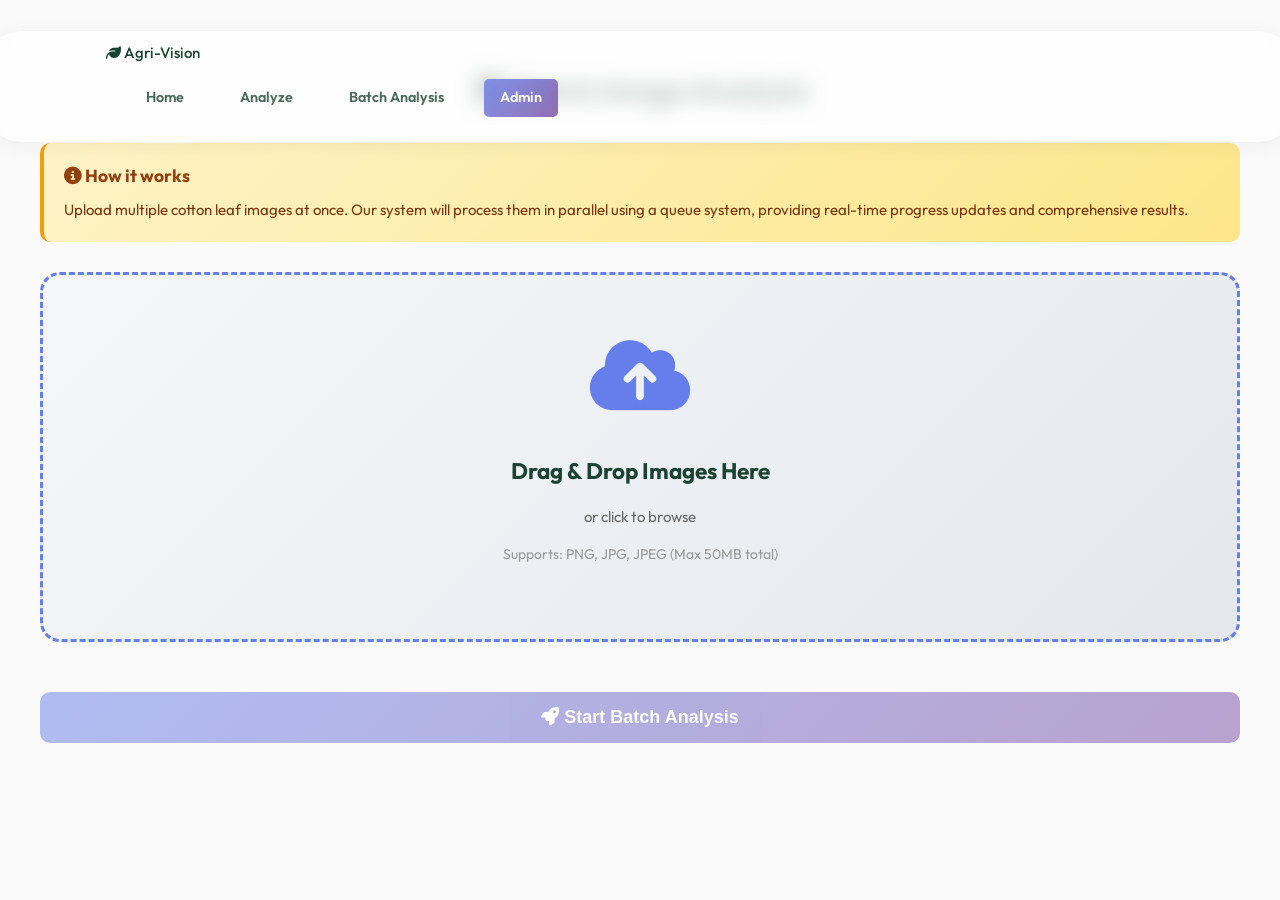
<file: templates/batch_upload.html>
<!DOCTYPE html>
<html lang="en">
<head>
    <meta charset="UTF-8">
    <meta name="viewport" content="width=device-width, initial-scale=1.0">
    <title>Batch Analysis - Agri-Vision</title>
    <link rel="stylesheet" href="/static/css/style.css">
    <link rel="stylesheet" href="https://cdnjs.cloudflare.com/ajax/libs/font-awesome/6.4.0/css/all.min.css">
    <style>
        .batch-container {
            max-width: 1200px;
            margin: 0 auto;
            padding: 40px 20px;
        }
        
        .upload-zone {
            border: 3px dashed #667eea;
            border-radius: 20px;
            padding: 60px 40px;
            text-align: center;
            background: linear-gradient(135deg, #f5f7fa 0%, #e4e8ec 100%);
            cursor: pointer;
            transition: all 0.3s ease;
            margin-bottom: 30px;
        }
        
        .upload-zone:hover {
            border-color: #764ba2;
            background: linear-gradient(135deg, #e8eaf0 0%, #d4d8dc 100%);
            transform: translateY(-2px);
        }
        
        .upload-zone.dragover {
            border-color: #22c55e;
            background: linear-gradient(135deg, #dcfce7 0%, #bbf7d0 100%);
        }
        
        .upload-icon {
            font-size: 80px;
            color: #667eea;
            margin-bottom: 20px;
        }
        
        .file-list {
            margin-top: 30px;
        }
        
        .file-item {
            display: flex;
            align-items: center;
            justify-content: space-between;
            padding: 15px 20px;
            background: white;
            border-radius: 10px;
            margin-bottom: 10px;
            box-shadow: 0 2px 8px rgba(0,0,0,0.1);
        }
        
        .file-name {
            flex: 1;
            font-weight: 500;
            color: #333;
        }
        
        .file-size {
            color: #666;
            margin-right: 20px;
        }
        
        .remove-file {
            color: #ef4444;
            cursor: pointer;
            font-size: 20px;
            transition: color 0.3s;
        }
        
        .remove-file:hover {
            color: #dc2626;
        }
        
        .btn-primary {
            background: linear-gradient(135deg, #667eea 0%, #764ba2 100%);
            color: white;
            padding: 15px 40px;
            border: none;
            border-radius: 10px;
            font-size: 18px;
            font-weight: 600;
            cursor: pointer;
            transition: all 0.3s ease;
            width: 100%;
            margin-top: 20px;
        }
        
        .btn-primary:hover {
            transform: translateY(-2px);
            box-shadow: 0 8px 20px rgba(102, 126, 234, 0.4);
        }
        
        .btn-primary:disabled {
            opacity: 0.5;
            cursor: not-allowed;
            transform: none;
        }
        
        .progress-container {
            margin-top: 30px;
            display: none;
        }
        
        .progress-bar {
            height: 30px;
            background: #e5e7eb;
            border-radius: 15px;
            overflow: hidden;
            margin-bottom: 10px;
        }
        
        .progress-fill {
            height: 100%;
            background: linear-gradient(90deg, #667eea 0%, #764ba2 100%);
            transition: width 0.3s ease;
            display: flex;
            align-items: center;
            justify-content: center;
            color: white;
            font-weight: 600;
        }
        
        .status-text {
            text-align: center;
            color: #666;
            font-weight: 500;
        }
        
        .info-box {
            background: linear-gradient(135deg, #fef3c7 0%, #fde68a 100%);
            border-left: 4px solid #f59e0b;
            padding: 20px;
            border-radius: 10px;
            margin-bottom: 30px;
        }
        
        .info-box h3 {
            color: #92400e;
            margin: 0 0 10px 0;
        }
        
        .info-box p {
            color: #78350f;
            margin: 0;
        }
    </style>
</head>
<body>
    <nav class="navbar">
        <div class="container">
            <a href="/" class="logo">
                <i class="fas fa-leaf"></i>
                <span>Agri-Vision</span>
            </a>
            <ul class="nav-menu">
                <li><a href="/">Home</a></li>
                <li><a href="/analyze">Analyze</a></li>
                <li><a href="/batch" class="active">Batch Analysis</a></li>
                <li><a href="/model-admin">Admin</a></li>
            </ul>
        </div>
    </nav>

    <div class="batch-container">
        <h1 style="text-align: center; margin-bottom: 30px;">
            <i class="fas fa-layer-group"></i> Batch Image Analysis
        </h1>
        
        <div class="info-box">
            <h3><i class="fas fa-info-circle"></i> How it works</h3>
            <p>Upload multiple cotton leaf images at once. Our system will process them in parallel using a queue system, providing real-time progress updates and comprehensive results.</p>
        </div>
        
        <div class="upload-zone" id="uploadZone">
            <i class="fas fa-cloud-upload-alt upload-icon"></i>
            <h2>Drag & Drop Images Here</h2>
            <p style="color: #666; margin-top: 10px;">or click to browse</p>
            <p style="color: #999; font-size: 14px; margin-top: 5px;">Supports: PNG, JPG, JPEG (Max 50MB total)</p>
            <input type="file" id="fileInput" multiple accept=".png,.jpg,.jpeg" style="display: none;">
        </div>
        
        <div class="file-list" id="fileList"></div>
        
        <div class="progress-container" id="progressContainer">
            <div class="progress-bar">
                <div class="progress-fill" id="progressFill" style="width: 0%">0%</div>
            </div>
            <p class="status-text" id="statusText">Uploading...</p>
        </div>
        
        <button class="btn-primary" id="uploadBtn" disabled>
            <i class="fas fa-rocket"></i> Start Batch Analysis
        </button>
    </div>

    <script>
        const uploadZone = document.getElementById('uploadZone');
        const fileInput = document.getElementById('fileInput');
        const fileList = document.getElementById('fileList');
        const uploadBtn = document.getElementById('uploadBtn');
        const progressContainer = document.getElementById('progressContainer');
        const progressFill = document.getElementById('progressFill');
        const statusText = document.getElementById('statusText');
        
        let selectedFiles = [];
        
        uploadZone.addEventListener('click', () => fileInput.click());
        
        uploadZone.addEventListener('dragover', (e) => {
            e.preventDefault();
            uploadZone.classList.add('dragover');
        });
        
        uploadZone.addEventListener('dragleave', () => {
            uploadZone.classList.remove('dragover');
        });
        
        uploadZone.addEventListener('drop', (e) => {
            e.preventDefault();
            uploadZone.classList.remove('dragover');
            handleFiles(e.dataTransfer.files);
        });
        
        fileInput.addEventListener('change', (e) => {
            handleFiles(e.target.files);
        });
        
        function handleFiles(files) {
            const validTypes = ['image/png', 'image/jpeg', 'image/jpg'];
            
            for (let file of files) {
                if (validTypes.includes(file.type)) {
                    selectedFiles.push(file);
                }
            }
            
            updateFileList();
        }
        
        function updateFileList() {
            fileList.innerHTML = '';
            
            selectedFiles.forEach((file, index) => {
                const item = document.createElement('div');
                item.className = 'file-item';
                item.innerHTML = `
                    <span class="file-name"><i class="fas fa-image"></i> ${file.name}</span>
                    <span class="file-size">${formatFileSize(file.size)}</span>
                    <i class="fas fa-times remove-file" onclick="removeFile(${index})"></i>
                `;
                fileList.appendChild(item);
            });
            
            uploadBtn.disabled = selectedFiles.length === 0;
        }
        
        function removeFile(index) {
            selectedFiles.splice(index, 1);
            updateFileList();
        }
        
        function formatFileSize(bytes) {
            if (bytes === 0) return '0 Bytes';
            const k = 1024;
            const sizes = ['Bytes', 'KB', 'MB', 'GB'];
            const i = Math.floor(Math.log(bytes) / Math.log(k));
            return parseFloat((bytes / Math.pow(k, i)).toFixed(2)) + ' ' + sizes[i];
        }
        
        uploadBtn.addEventListener('click', async () => {
            if (selectedFiles.length === 0) return;
            
            const formData = new FormData();
            selectedFiles.forEach(file => {
                formData.append('files', file);
            });
            
            progressContainer.style.display = 'block';
            uploadBtn.disabled = true;
            statusText.textContent = 'Uploading images...';
            progressFill.style.width = '30%';
            
            try {
                const response = await fetch('/api/batch_upload', {
                    method: 'POST',
                    body: formData
                });
                
                if (!response.ok) {
                    throw new Error(`Server returned ${response.status}: ${response.statusText}`);
                }
                
                const contentType = response.headers.get('content-type');
                if (!contentType || !contentType.includes('application/json')) {
                    throw new Error('Server returned non-JSON response');
                }
                
                const data = await response.json();
                
                if (data.status === 'success') {
                    progressFill.style.width = '100%';
                    statusText.textContent = `Batch job started! Redirecting to results...`;
                    
                    setTimeout(() => {
                        window.location.href = `/batch/results/${data.job_id}`;
                    }, 1500);
                } else {
                    throw new Error(data.error || 'Upload failed');
                }
            } catch (error) {
                statusText.textContent = `Error: ${error.message}`;
                progressFill.style.background = '#ef4444';
                uploadBtn.disabled = false;
            }
        });
    </script>
</body>
</html>
</file>
<file: static/css/style.css>
@import url('https://fonts.googleapis.com/css2?family=Outfit:wght@300;400;500;600;700&display=swap');
@import url('/static/css/form-inputs.css');



/* CSS CUSTOM PROPERTIES (LIGHT THEME) */
:root {
    /* Primary */
    --emerald-green: #2E8B57;
    --fresh-green: #4CAF50;
    --soft-mint: #DFF5E1;

    /* Secondary */
    --deep-forest: #1B4332;
    --warm-earth: #8D6E63;
    --cotton-white: #FAFAFA;

    /* Base */
    --bg-main: var(--cotton-white);
    --text-main: var(--deep-forest);
    --text-muted: var(--warm-earth);
    --text-color: var(--text-main);
    --card-bg: #FFFFFF;
    --card-border: rgba(0, 0, 0, 0.03);

    /* Navigation */
    --nav-bg: rgba(255, 255, 255, 0.7);
    --nav-scrolled-bg: rgba(255, 255, 255, 0.95);

    /* Footer */
    --footer-bg: #123524;
    --footer-text: #FFFFFF;
    --footer-muted: rgba(255, 255, 255, 0.7);

    /* Accent & Status */
    --ai-blue: #4A90E2;
    --success-bg: rgba(46, 139, 87, 0.1);
    --success-text: #1b4332;
    --success-border: rgba(46, 139, 87, 0.2);
    --error-bg: rgba(220, 53, 69, 0.1);
    --error-text: #721c24;
    --error-border: rgba(220, 53, 69, 0.2);
    --info-bg: rgba(74, 144, 226, 0.1);
    --info-text: #0c5460;
    --info-border: rgba(74, 144, 226, 0.2);

    /* Weather location box */
    --weather-location-bg: linear-gradient(135deg, #e8f4fd 0%, #d1ecf1 100%);
    --weather-location-border: #bee5eb;
    --weather-location-text: #0c5460;
    --weather-location-muted: #6c757d;
    --weather-location-input-bg: #ffffff;
    --weather-location-input-border: #ced4da;
    --weather-location-input-text: #495057;
    --weather-location-input-placeholder: #7b8794;
    --weather-location-button-bg: #17a2b8;
    --weather-location-button-hover-bg: #138496;
    --weather-location-button-success-bg: #28a745;
    --weather-location-button-success-hover-bg: #218838;
    --weather-location-shadow: 0 8px 20px rgba(0, 0, 0, 0.04);

    /* Glass */
    --glass-bg: rgba(255, 255, 255, 0.65);
    --glass-border: rgba(255, 255, 255, 0.4);
    --glass-shadow: 0 8px 32px 0 rgba(0, 0, 0, 0.05);
 optimize-glow-effects-readability
    --glass-blur: 8px;

    --glass-blur: 12px;

    /* Table */
 main
    --table-header-bg: rgba(46, 139, 87, 0.1);
    --table-cell-bg: rgba(255, 255, 255, 0.5);

    /* Shadows */
    --soft-shadow: 0 4px 20px rgba(0, 0, 0, 0.05);
 optimize-glow-effects-readability
    --hover-shadow: 0 6px 16px rgba(46, 139, 87, 0.06);
    
    /* Dashboard Tokens */

    --hover-shadow: 0 10px 30px rgba(46, 139, 87, 0.1);

    /* Dashboard */
 main
    --dashboard-bg: #f8faf9;
    --card-shadow: 0 10px 30px rgba(0, 0, 0, 0.04);
    --card-hover-shadow: 0 20px 40px rgba(0, 0, 0, 0.08);
    --depth-layer: 0 1px 3px rgba(0, 0, 0, 0.1), 0 1px 2px rgba(0, 0, 0, 0.06);

    /* Transitions */
    --transition-smooth: all 0.4s cubic-bezier(0.165, 0.84, 0.44, 1);
}

/* Navigation Styles */
nav {
    display: flex;
    gap: 20px;
    margin-top: 15px;
    flex-wrap: wrap;
}

nav a {
    text-decoration: none;
    color: var(--text-main);
    padding: 8px 16px;
    border-radius: 5px;
    transition: var(--transition-smooth);
    font-weight: 500;
}

nav a:hover {
    background: var(--soft-mint);
    color: var(--emerald-green);
}

nav a[href="/model-admin"] {
    background: linear-gradient(135deg, #667eea 0%, #764ba2 100%);
    color: white !important;
}

nav a[href="/model-admin"]:hover {
    opacity: 0.9;
    transform: translateY(-2px);
}


/* CSS CUSTOM PROPERTIES (DARK THEME) */
[data-theme="dark"] {
    --cotton-white: #121212;
    --deep-forest: #E0E0E0;
    --bg-main: #121212;
    --text-main: #E0E0E0;
    --text-muted: #A0A0A0;
    --text-color: var(--text-main);
    --card-bg: #161B21;
    --card-border: rgba(255, 255, 255, 0.08);
    --warm-earth: #BCAAA4;

    --emerald-green: #5cd18b;
    --fresh-green: #6ddc90;
    --soft-mint: rgba(60, 179, 113, 0.15);
    --ai-blue: #64B5F6;

    --glass-bg: rgba(22, 27, 33, 0.65);
    --glass-border: rgba(255, 255, 255, 0.08);
    --glass-shadow: 0 8px 32px 0 rgba(0, 0, 0, 0.3);

    --table-header-bg: rgba(60, 179, 113, 0.2);
    --table-cell-bg: rgba(22, 27, 33, 0.5);

    --nav-bg: rgba(18, 18, 18, 0.8);
    --nav-scrolled-bg: rgba(18, 18, 18, 0.95);
    --footer-bg: #061f16;
    --footer-text: #E0EAE2;
    --footer-muted: rgba(224, 234, 226, 0.6);

    --soft-shadow: 0 4px 20px rgba(0, 0, 0, 0.35);
    --hover-shadow: 0 10px 30px rgba(60, 179, 113, 0.2);
    --card-shadow: 0 10px 30px rgba(0, 0, 0, 0.35);
    --card-hover-shadow: 0 20px 40px rgba(0, 0, 0, 0.5);
    
    /* Ensure templates using --text-color inherit readable color in dark mode */
    --text-color: var(--text-main);
    --dashboard-bg: #1A1A1A;

    /* Theme override fixes */
    --warm-earth: #BCAAA4; /* High contrast warm-sand instead of dark-brown */
      /* High contrast deep-green-black */
    --footer-text: #E0EAE2;
    --footer-muted: rgba(224, 234, 226, 0.6);

    /* Dark mode overrides for redesigned components */
    .confidence-meter-container {
        background: rgba(255, 255, 255, 0.03);
    }
    
    .confidence-progress-bg {
        background: rgba(255, 255, 255, 0.1);
    }
    
    .severity-high {
        background: rgba(239, 68, 68, 0.15);
        color: #f87171;
        border-color: rgba(239, 68, 68, 0.3);
    }
    
    .severity-moderate {
        background: rgba(245, 158, 11, 0.15);
        color: #fbbf24;
        border-color: rgba(245, 158, 11, 0.3);
    }
    
    .severity-healthy {
        background: rgba(16, 185, 129, 0.15);
        color: #34d399;
        border-color: rgba(16, 185, 129, 0.3);
    }
    
    .rec-card {
        background: rgba(255, 255, 255, 0.03);
    }
    
    .rec-icon {
        background: rgba(46, 139, 87, 0.2);
        color: #5cd18b;
    }
    
    .rec-content h4 {
        color: #e0e0e0;
    }
}

    --dashboard-bg: #1A1A1A;

    --success-bg: rgba(92, 209, 139, 0.15);
    --success-text: #80ffb2;
    --success-border: rgba(92, 209, 139, 0.3);
    --error-bg: rgba(255, 107, 107, 0.15);
    --error-text: #ff8e8e;
    --error-border: rgba(255, 107, 107, 0.3);
    --info-bg: rgba(100, 181, 246, 0.15);
    --info-text: #90caf9;
    --info-border: rgba(100, 181, 246, 0.3);

    --weather-location-bg: linear-gradient(135deg, rgba(22, 27, 33, 0.96) 0%, rgba(17, 24, 39, 0.98) 100%);
    --weather-location-border: rgba(96, 165, 250, 0.18);
    --weather-location-text: #dbeafe;
    --weather-location-muted: #94a3b8;
    --weather-location-input-bg: rgba(15, 23, 42, 0.95);
    --weather-location-input-border: rgba(148, 163, 184, 0.22);
    --weather-location-input-text: #e2e8f0;
    --weather-location-input-placeholder: #94a3b8;
    --weather-location-button-bg: #2563eb;
    --weather-location-button-hover-bg: #1d4ed8;
    --weather-location-button-success-bg: #16a34a;
    --weather-location-button-success-hover-bg: #15803d;
    --weather-location-shadow: 0 12px 30px rgba(0, 0, 0, 0.28);
}

/* RESET & BASE */
*,
*::before,
*::after {
    margin: 0;
    padding: 0;
    box-sizing: border-box;
}

body {
    font-family: 'Outfit', sans-serif;
    background-color: var(--cotton-white);
    color: var(--deep-forest);
    line-height: 1.5;
    overflow-x: hidden;
    font-size: 15px;
    cursor: default;
    transition: background-color 0.4s ease, color 0.4s ease;
}

/* Keyboard Accessibility Focus Outlines */
input:focus-visible,
select:focus-visible,
textarea:focus-visible,
button:focus-visible,
a:focus-visible {
    outline: 2.5px solid var(--emerald-green);
    outline-offset: 3px;
    box-shadow: 0 0 0 4px rgba(46, 139, 87, 0.15);
}

/* UTILITY CLASSES */
.text-center {
    text-align: center;
}

.text-muted {
    color: var(--text-muted);
}

.mb-0 {
    margin-bottom: 0 !important;
}

.mb-2 {
    margin-bottom: 0.5rem !important;
}

.mb-3 {
    margin-bottom: 1rem !important;
}

.mb-4 {
    margin-bottom: 1.5rem !important;
}

.mb-5 {
    margin-bottom: 3rem !important;
}

.no-print {
    display: block;
}

@media print {
    .no-print {
        display: none !important;
    }
}

/* LAYOUT */
.container {
    max-width: 1100px;
    margin: 0 auto;
    padding: 0 1.5rem;
    width: 100%;
}

.main-content {
    padding-top: 120px;
}

.row {
    display: flex;
    flex-wrap: wrap;
    margin: 0 -0.75rem;
}

.row.g-4 {
    gap: 1.5rem;
}

.row>[class*="col-"] {
    padding: 0 0.75rem;
    margin-bottom: 1.5rem;
    min-width: 0;
}

.col-md-6,
.col-lg-4 {
    flex: 0 0 100%;
    max-width: 100%;
}

@media (min-width: 768px) {
    .col-md-6 {
        flex: 0 0 50%;
        max-width: 50%;
    }
}

@media (min-width: 992px) {
    .col-lg-4 {
        flex: 0 0 30%;
        max-width: 30%;
    }
}

/* GLASSMORPHISM UTILITY */
.glass-card {
    background: var(--glass-bg);
    backdrop-filter: blur(var(--glass-blur));
    -webkit-backdrop-filter: blur(var(--glass-blur));
    border: 1px solid var(--glass-border);
    border-radius: 16px;
    box-shadow: var(--glass-shadow);
    transition: var(--transition-smooth);
}

@media (max-width: 768px) {
    .glass-card {
        backdrop-filter: none;
        -webkit-backdrop-filter: none;
        background: rgba(255, 255, 255, 0.85);
    }

    [data-theme="dark"] .glass-card {
        background: rgba(22, 27, 33, 0.92);
    }
}

/* TRAIL DOT */
.trail-dot {
    width: 10px;
    height: 10px;
    border-radius: 50%;
    position: fixed;
    top: 0;
    left: 0;
    pointer-events: none;
    z-index: 99999;
    background: #4ade80;
    box-shadow: 0 0 10px #4ade80, 0 0 20px #4ade80, 0 0 40px rgba(74, 222, 128, 0.7);
    transform: translate(-50%, -50%);
    opacity: 0.8;
}

/* SCROLL-TO-TOP BUTTON */
#scrollTopBtn {
    position: fixed;
    bottom: 90px;
    right: 20px;
    width: 55px;
    height: 55px;
    border: none;
    border-radius: 50%;
    background: linear-gradient(135deg, #22c55e, #16a34a);
    color: white;
    font-size: 1.2rem;
    cursor: pointer;
    display: none;
    align-items: center;
    justify-content: center;
    z-index: 999;
    box-shadow: 0 4px 15px rgba(0, 0, 0, 0.2);
    transition: 0.3s;
}

#scrollTopBtn:hover {
    transform: translateY(-5px) scale(1.05);
}

/* NAVIGATION */
.navbar {
    position: fixed;
    top: 1rem;
    left: 50%;
    transform: translateX(-50%);
    width: 100%;
    max-width: 100%;
    z-index: 1000;
    padding: 0.6rem 1.5rem;
    transition: var(--transition-smooth);
    background: var(--nav-bg);
    backdrop-filter: blur(10px);
    -webkit-backdrop-filter: blur(10px);
    border: 1px solid var(--glass-border);
    border-radius: 50px;
    box-shadow: 0 4px 20px rgba(0, 0, 0, 0.05);
}

.navbar.scrolled {
    top: 0.5rem;
    background: var(--nav-scrolled-bg);
    padding: 0.4rem 1.5rem;
    box-shadow: 0 10px 30px rgba(0, 0, 0, 0.08);
    width: 92%;
}

@media (max-width: 768px) {
    .navbar {
        backdrop-filter: blur(6px);
        -webkit-backdrop-filter: blur(6px);
    }
}

.nav-container {
    width: 100%;
    display: flex;
    justify-content: space-between;
    align-items: center;
}

.nav-brand {
    font-size: 1.25rem;
    font-weight: 800;
    color: var(--emerald-green);
    display: flex;
    align-items: center;
    gap: 8px;
    text-decoration: none;
    letter-spacing: -0.5px;
}

.nav-brand i {
    font-size: 1.4rem;
    background: linear-gradient(135deg, var(--emerald-green), var(--fresh-green));
    -webkit-background-clip: text;
    -webkit-text-fill-color: transparent;
}

.nav-menu {
    display: flex;
    list-style: none;
    gap: 1.5rem;
    align-items: center;
}

.nav-menu li {
    display: flex;
    align-items: center;
}

.nav-menu a {
    color: var(--deep-forest);
    text-decoration: none;
    font-weight: 600;
    font-size: 0.9rem;
    transition: var(--transition-smooth);
    opacity: 0.8;
    display: flex;
    align-items: center;
}

.nav-menu a:hover {
    color: var(--emerald-green);
    opacity: 1;
    transform: translateY(-1px);
}

.nav-menu .btn-primary {
    padding: 0.5rem 1.2rem;
    font-size: 0.85rem;
    border-radius: 50px;
    box-shadow: 0 4px 12px rgba(46, 139, 87, 0.2);
    color: white !important;
    opacity: 1 !important;
}


/* 
   CTA BUTTON HOVER ACCESSIBILITY IMPROVEMENT

   Purpose:
   Improve the readability and visual accessibility of
   primary call-to-action buttons during hover interactions.

   Background:
   The previous implementation used black text on top of
   green gradient backgrounds. Although functional, this
   could create reduced visual contrast under certain
   theme configurations and display environments.

   Improvements:
   - Increased text visibility on hover states
   - Better contrast against gradient backgrounds
   - Consistent user experience across light and dark themes
   - Improved accessibility for interactive elements
   - Enhanced visual feedback during navigation

   Affected Components:
   - Navigation CTA buttons
   - Primary action buttons
   - Dark theme hover states
   - Global button interaction styling

   Notes:
   This change is purely presentational and does not modify
   any application logic, routing behavior, authentication
   workflows, API integrations, or backend functionality.

   Future Considerations:
   - WCAG contrast validation
   - Theme-specific hover customization
   - Additional accessibility audits
   - Consistent hover-state standardization across the UI
 */

.nav-menu .btn-primary:hover {
    color: #ffffff !important;
    opacity: 1 !important;
}

[data-theme="dark"] .btn-primary:hover,
[data-theme="dark"] .btn-primary:hover *,
[data-theme="dark"] .nav-menu .btn-primary:hover {
    color: #ffffff !important;
    opacity: 1 !important;
}

/* Legacy <nav> element (used inside some templates) */
nav {
    display: flex;
    gap: 20px;
    margin-top: 15px;
    flex-wrap: wrap;
    align-items: center;
}

nav a {
    text-decoration: none;
    color: var(--text-main);
    padding: 8px 16px;
    border-radius: 5px;
    transition: var(--transition-smooth);
    font-weight: 500;
}

 optimize-glow-effects-readability
.blob {
    position: absolute;
    border-radius: 50%;
    filter: blur(60px);
    opacity: 0.16;
    animation: floatBlob 20s infinite alternate ease-in-out;
    transition: opacity 0.4s ease;
}

[data-theme="dark"] .blob {
    opacity: 0.22;
    filter: blur(80px);

nav a:hover {
    background: var(--soft-mint);
    color: var(--emerald-green);
}

nav a[href="/model-admin"] {
    background: linear-gradient(135deg, #667eea 0%, #764ba2 100%);
    color: white !important;
 main
}

nav a[href="/model-admin"]:hover {
    opacity: 0.9;
    transform: translateY(-2px);
}

@media (max-width: 768px) {
    .nav-menu {
        display: none;
    }
}

/* BUTTONS */
.btn {
    padding: 0.9rem 2.2rem;
    border-radius: 12px;
    font-weight: 700;
    font-size: 0.95rem;
    text-decoration: none;
    transition: var(--transition-smooth);
    display: inline-flex;
    align-items: center;
    gap: 10px;
    border: none;
    cursor: pointer;
    position: relative;
    overflow: hidden;
    z-index: 1;
    white-space: nowrap;
}

.btn-primary {
    background: linear-gradient(135deg, var(--emerald-green), var(--fresh-green));
    color: white;
    box-shadow: 0 8px 25px rgba(46, 139, 87, 0.2);
}

 optimize-glow-effects-readability
/* CSS Technology Grid Pattern */
.hero-grid-overlay {
    position: absolute;
    inset: 0;
    background-image: 
        linear-gradient(to right, rgba(46, 139, 87, 0.04) 1px, transparent 1px),
        linear-gradient(to bottom, rgba(46, 139, 87, 0.04) 1px, transparent 1px);
    background-size: 50px 50px;
    pointer-events: none;
    z-index: 2;
}

[data-theme="dark"] .hero-grid-overlay {
    background-image: 
        linear-gradient(to right, rgba(255, 255, 255, 0.02) 1px, transparent 1px),
        linear-gradient(to bottom, rgba(255, 255, 255, 0.02) 1px, transparent 1px);
}

.hero-container {
    position: relative;
    max-width: 1100px;
    margin: 0 auto;
    display: grid;
    grid-template-columns: 1.15fr 0.85fr;
    gap: 4rem;
    align-items: center;
    z-index: 3;
    width: 100%;
}

.hero-content {
    animation: fadeInUp 0.8s cubic-bezier(0.16, 1, 0.3, 1) forwards;
}

/* Premium Badge styling */
.hero-badge-wrapper {
    margin-bottom: 1.5rem;
}

.hero-badge {
    display: inline-flex;
    align-items: center;
    gap: 8px;
    padding: 0.5rem 1.2rem;
    background: rgba(46, 139, 87, 0.07);
    color: var(--emerald-green);
    border-radius: 50px;
    font-weight: 700;
    font-size: 0.8rem;
    letter-spacing: 1px;
    border: 1px solid rgba(46, 139, 87, 0.15);
    box-shadow: 0 4px 15px rgba(46, 139, 87, 0.03);
    transition: var(--transition-smooth);
}

[data-theme="dark"] .hero-badge {
    background: rgba(60, 179, 113, 0.12);
    border-color: rgba(60, 179, 113, 0.25);
    color: var(--emerald-green);
}

.badge-dot {
    width: 8px;
    height: 8px;
    background-color: var(--fresh-green);
    border-radius: 50%;
    position: relative;
    display: inline-block;
}

.badge-dot::after {
    content: '';
    position: absolute;
    inset: -4px;
    border-radius: 50%;
    border: 2px solid var(--fresh-green);
    animation: pulseGlow 3s infinite;
}

@keyframes pulseGlow {
    0% { transform: scale(0.9); opacity: 0.7; }
    100% { transform: scale(1.6); opacity: 0; }
}

.hero-content h1 {
    font-size: 3.2rem;
    line-height: 1.15;
    color: var(--deep-forest);
    margin-bottom: 1.5rem;
    font-weight: 800;
    letter-spacing: -1px;
}

.hero-content h1 span {
    display: block;
    background: linear-gradient(135deg, var(--emerald-green), var(--ai-blue));
    -webkit-background-clip: text;
    -webkit-text-fill-color: transparent;
    filter: drop-shadow(0 1px 4px rgba(74, 144, 226, 0.05));
}

.hero-content p {
    font-size: 1.15rem;
    color: var(--warm-earth);
    margin-bottom: 2.5rem;
    max-width: 550px;
    line-height: 1.6;
    font-weight: 400;
}

.hero-cta {
    display: flex;
    gap: 1.5rem;
    align-items: center;
}

/* Premium Buttons */
.btn {
    padding: 0.9rem 2.2rem;
    border-radius: 12px;
    font-weight: 700;
    font-size: 0.95rem;
    text-decoration: none;
    transition: var(--transition-smooth);
    display: inline-flex;
    align-items: center;
    gap: 10px;
    border: none;
    cursor: pointer;
    position: relative;
    overflow: hidden;
    z-index: 1;
}

.btn-primary {
    background: linear-gradient(135deg, var(--emerald-green), var(--fresh-green));
    color: white;
    box-shadow: 0 8px 25px rgba(46, 139, 87, 0.2);
}


 main
.btn-primary::before {
    content: '';
    position: absolute;
    top: 0;
    left: -100%;
    width: 100%;
    height: 100%;
    background: linear-gradient(90deg, transparent, rgba(255, 255, 255, 0.25), transparent);
    transition: all 0.6s ease;
    z-index: -1;
}

.btn-primary:hover {
    transform: translateY(-3px);
    box-shadow: 0 12px 30px rgba(46, 139, 87, 0.35);
    color: #ffffff !important;
}

.btn-primary:hover::before {
    left: 100%;
}

.btn-primary i {
    transition: transform 0.3s ease;
}

.btn-primary:hover i {
    transform: rotate(15deg) scale(1.1);
}

.btn-secondary {
    background: var(--card-bg);
    color: var(--emerald-green);
    border: 1px solid rgba(46, 139, 87, 0.15);
    box-shadow: var(--soft-shadow);
}

.btn-secondary:hover {
    background: var(--soft-mint);
    border-color: var(--emerald-green);
    transform: translateY(-3px);
    box-shadow: var(--hover-shadow);
}

.btn-secondary i {
    transition: transform 0.3s ease;
}

.btn-secondary:hover i {
    transform: translateX(3px);
}

/* HERO SECTION */
.hero {
    position: relative;
    min-height: 90vh;
    display: flex;
    align-items: center;
    padding: 8rem 2rem 5rem;
    background: var(--bg-main);
    overflow: hidden;
    transition: background-color 0.4s ease;
}

/* Language section */
.language-switcher {
    padding: 6px 10px;
    border-radius: 8px;
    border: 1px solid var(--card-border);
    background: var(--card-bg);
    color: var(--text-color);
    cursor: pointer;
    font-weight: 600;
    outline: none;
    transition: border-color 0.3s ease, box-shadow 0.3s ease;
}

.language-switcher:hover {
    border-color: var(--emerald-green);
}

.language-switcher option {
    background: var(--card-bg);
    color: var(--text-color);
}

@keyframes healthPulse {
    0% {
        opacity: 0.75;
    }

    50% {
        opacity: 1;
    }

    100% {
        opacity: 0.75;
    }
}

/* Ambient blobs */
.hero-bg-blobs {
    position: absolute;
    inset: 0;
    overflow: hidden;
    pointer-events: {;
    z-index: 1;
}

/* ===== HERO VISUAL HIERARCHY UPDATES ===== */
.hero-content {
    /* Ensure reading rhythm and avoid competing right-side attention */
    max-width: 620px;
}

.hero-content p.hero-desc {
    max-width: 560px;
}


/* Trust strip placed after CTAs to support conversion flow */
.hero-trust {
    margin-top: 1.3rem;
}

.trust-strip {
    display: flex;
    gap: 1rem;
    flex-wrap: wrap;
    align-items: center;
    justify-content: flex-start;
}

.trust-item {
    display: inline-flex;
    align-items: center;
    gap: 0.6rem;
    padding: 0.65rem 0.85rem;
    border-radius: 16px;
    background: rgba(46, 139, 87, 0.07);
    border: 1px solid rgba(46, 139, 87, 0.12);
    color: var(--deep-forest);
    font-weight: 700;
    letter-spacing: -0.1px;
}

.trust-item strong {
    font-size: 1rem;
}

.trust-item svg,
.trust-item i {
    color: var(--emerald-green);
}

/* CTA prominence */
.hero-cta-primary {
    box-shadow: 0 12px 30px rgba(46, 139, 87, 0.25);
}

.hero-cta-secondary {
    opacity: 0.98;
}

/* Reduced motion: disable noisy animations that compete with content */
@media (prefers-reduced-motion: reduce) {
    .scanner-laser,
    .floating-telemetry-1,
    .floating-telemetry-2,
    .typewriter span {
        animation: none !important;
    }

    html.is-animating .transition-fade,
    html.is-leaving .transition-fade {
        transition: none !important;
    }
}


.blob {
    position: absolute;
    border-radius: 50%;
    filter: blur(100px);
    opacity: 0.16;
    animation: floatBlob 20s infinite alternate ease-in-out;
    transition: opacity 0.4s ease;
}

    .blob {
        position: absolute;
        border-radius: 50%;
        filter: blur(100px);
        opacity: 0.16;
        animation: floatBlob 20s infinite alternate ease-in-out;
        transition: opacity 0.4s ease;
    }

    [data-theme="dark"] .blob {
        opacity: 0.22;
        filter: blur(120px);
    }

    .blob-1 {
        width: 450px;
        height: 450px;
        background: linear-gradient(135deg, var(--emerald-green), var(--fresh-green));
        top: -10%;
        right: 5%;
        animation-duration: 25s;
    }

    .blob-2 {
        width: 350px;
        height: 350px;
        background: linear-gradient(135deg, var(--ai-blue), #2196F3);
        bottom: -5%;
        left: 5%;
        animation-duration: 20s;
        animation-delay: -5s;
    }

    .blob-3 {
        width: 250px;
        height: 250px;
        background: linear-gradient(135deg, #FFEB3B, var(--fresh-green));
        top: 40%;
        right: 35%;
        opacity: 0.08;
        animation-duration: 18s;
        animation-delay: -2s;
    }

    @media (max-width: 768px) {

        .blob-1,
        .blob-2,
        .blob-3 {
            display: none;
        }
    }

 optimize-glow-effects-readability
.telemetry-pulse::after {
    content: '';
    position: absolute;
    inset: -3px;
    border: 2px solid var(--ai-blue);
    border-radius: 50%;
    animation: pulseGlow 3s infinite;
}

    /* Grid overlay */
    .hero-grid-overlay {
        position: absolute;
        inset: 0;
        background-image:
            linear-gradient(to right, rgba(46, 139, 87, 0.04) 1px, transparent 1px),
            linear-gradient(to bottom, rgba(46, 139, 87, 0.04) 1px, transparent 1px);
        background-size: 50px 50px;
        pointer-events: none;
        z-index: 2;
    }
main

    [data-theme="dark"] .hero-grid-overlay {
        background-image:
            linear-gradient(to right, rgba(255, 255, 255, 0.02) 1px, transparent 1px),
            linear-gradient(to bottom, rgba(255, 255, 255, 0.02) 1px, transparent 1px);
    }

    /* Hero layout */
    .hero-container {
        position: relative;
        max-width: 1200px;
        margin: 0 auto;
        padding: 0 1.5rem;
        display: grid;
        grid-template-columns: 1.15fr 0.85fr;
        gap: 4rem;
        align-items: center;
        width: 100%;
    }

    .hero-content {
        animation: fadeInUp 0.8s cubic-bezier(0.16, 1, 0.3, 1) forwards;
    }

    /* Badge */
    .hero-badge-wrapper {
        margin-bottom: 1.5rem;
    }

    .hero-badge {
        display: inline-flex;
        align-items: center;
        gap: 8px;
        padding: 0.5rem 1.2rem;
        background: rgba(46, 139, 87, 0.07);
        color: var(--emerald-green);
        border-radius: 50px;
        font-weight: 700;
        font-size: 0.8rem;
        letter-spacing: 1px;
        border: 1px solid rgba(46, 139, 87, 0.15);
        box-shadow: 0 4px 15px rgba(46, 139, 87, 0.03);
        transition: var(--transition-smooth);
    }

    [data-theme="dark"] .hero-badge {
        background: rgba(60, 179, 113, 0.12);
        border-color: rgba(60, 179, 113, 0.25);
    }

    .badge-dot {
        width: 8px;
        height: 8px;
        background-color: var(--fresh-green);
        border-radius: 50%;
        position: relative;
        display: inline-block;
    }

    .badge-dot::after {
        content: '';
        position: absolute;
        inset: -4px;
        border-radius: 50%;
        border: 2px solid var(--fresh-green);
        animation: pulseGlow 1.8s infinite;
    }

    /* Hero typography */
    .hero-content h1 {
        font-size: 3.2rem;
        line-height: 1.15;
        color: var(--deep-forest);
        margin-bottom: 1.5rem;
        font-weight: 800;
        letter-spacing: -1px;
    }

    .hero-content h1 span {
        display: block;
        background: linear-gradient(135deg, var(--emerald-green), var(--ai-blue));
        -webkit-background-clip: text;
        -webkit-text-fill-color: transparent;
        filter: drop-shadow(0 2px 10px rgba(74, 144, 226, 0.1));
    }

    .hero-content p {
        font-size: 1.15rem;
        color: var(--warm-earth);
        margin-bottom: 2.5rem;
        max-width: 550px;
        line-height: 1.6;
    }

    .hero-cta {
        display: flex;
        gap: 1.5rem;
        align-items: center;
    }

    /* Typewriter */
    .typewriter {
        display: inline-flex;
        flex-direction: column;
        align-items: flex-start;
        gap: 8px;
        line-height: 1.1;
    }

    .typewriter span {
        display: block;
        width: fit-content;
        text-align: left;
        overflow: hidden;
        white-space: nowrap;
        border-right: 3px solid #4ade80;
        width: 0;
    }

    .line1 {
        animation:
            typing1 1.5s steps(10, end) forwards,
            blink .7s step-end infinite;
    }

    .line2 {
        animation:
            typing2 2s steps(25, end) forwards 1.6s,
            blink .7s step-end infinite;
    }

    @keyframes typing1 {
        from { width: 0; }
        to { width: 8ch; } /* AI-Powered */
    }

    @keyframes typing2 {
        from { width: 0; }
        to { width: 16ch; } /* Cotton Crop Intelligence */
    }

    @keyframes blink {
        50% {
            border-color: transparent;
        }
    }

    /* Hero image / scanner */
    .hero-image {
        position: relative;
        animation: slideInRight 1s cubic-bezier(0.16, 1, 0.3, 1) forwards;
        width: 100%;
    }

    .scanner-container {
        position: relative;
        border-radius: 24px;
        overflow: visible;
        background: var(--card-bg);
        padding: 8px;
        border: 1px solid var(--card-border);
        box-shadow: var(--card-shadow);
        transition: var(--transition-smooth);
        aspect-ratio: 4/3;
        width: 100%;
        max-width: 500px;
        box-sizing: border-box;
    }

    .scanner-container:hover {
        box-shadow: var(--card-hover-shadow);
    }

    .image-wrapper {
        position: relative;
        border-radius: 18px;
        overflow: hidden;
        aspect-ratio: 4/3;
    }

    .image-wrapper img {
        width: 100%;
        height: 100%;
        object-fit: cover;
        display: block;
        transition: var(--transition-smooth);
    }

    .scanner-container:hover .image-wrapper img {
        transform: scale(1.03);
    }

    /* 3D Canvas wrapper */
    .canvas-3d-wrapper {
        position: relative;
        overflow: hidden;
        background: radial-gradient(circle at center, #1b2e23, #09120d);
        display: flex;
        align-items: center;
        justify-content: center;
        width: 100%;
        border-radius: 18px;
        aspect-ratio: 4/3;
        border: 1px solid rgba(46, 139, 87, 0.15);
        box-shadow: inset 0 0 30px rgba(0, 0, 0, 0.8);
        transition: background 0.4s ease, border-color 0.4s ease;
    }

    [data-theme="dark"] .canvas-3d-wrapper {
        background: radial-gradient(circle at center, #0e1d13, #050a06);
        border-color: rgba(60, 179, 113, 0.25);
        box-shadow: inset 0 0 40px rgba(0, 0, 0, 0.95);
    }

    .canvas-3d-wrapper canvas {
        position: absolute;
        inset: 0;
        width: 100% !important;
        height: 100% !important;
        outline: none;
        z-index: 4;
    }

    .image-overlay {
        position: absolute;
        inset: 0;
        background: linear-gradient(to top, rgba(27, 67, 50, 0.25), transparent);
        z-index: 5;
        pointer-events: none;
    }

    /* Scanner brackets */
    .scanner-bracket {
        position: absolute;
        width: 24px;
        height: 24px;
        border: 3px solid var(--emerald-green);
        z-index: 10;
        pointer-events: none;
        transition: var(--transition-smooth);
    }

    .scanner-container:hover .scanner-bracket {
        border-color: var(--ai-blue);
        width: 28px;
        height: 28px;
    }

    .scanner-bracket.top-left {
        top: 18px;
        left: 18px;
        border-right: none;
        border-bottom: none;
        border-top-left-radius: 8px;
    }

    .scanner-bracket.top-right {
        top: 18px;
        right: 18px;
        border-left: none;
        border-bottom: none;
        border-top-right-radius: 8px;
    }

    .scanner-bracket.bottom-left {
        bottom: 18px;
        left: 18px;
        border-right: none;
        border-top: none;
        border-bottom-left-radius: 8px;
    }

    .scanner-bracket.bottom-right {
        bottom: 18px;
        right: 18px;
        border-left: none;
        border-top: none;
        border-bottom-right-radius: 8px;
    }

    /* Scanner laser */
    .scanner-laser {
        position: absolute;
        left: 8px;
        right: 8px;
        height: 4px;
        background: linear-gradient(90deg, transparent, var(--emerald-green), var(--fresh-green), var(--emerald-green), transparent);
        z-index: 8;
        pointer-events: none;
        box-shadow: 0 0 15px var(--fresh-green);
        animation: laserScan 4s infinite linear;
        opacity: 0.85;
    }

    [data-theme="dark"] .scanner-laser {
        background: linear-gradient(90deg, transparent, var(--ai-blue), #00E5FF, var(--ai-blue), transparent);
        box-shadow: 0 0 15px #00E5FF;
    }

    /* Bounding boxes */
    .mock-bbox {
        position: absolute;
        border: 2px dashed rgba(229, 29, 34, 0.4);
        background: rgba(229, 29, 34, 0.05);
        z-index: 7;
        pointer-events: none;
        transition: var(--transition-smooth);
        opacity: 0.3;
    }

    .scanner-container:hover .mock-bbox {
        opacity: 1;
        border-style: solid;
    }

    .mock-bbox.bbox-1 {
        top: 25%;
        left: 20%;
        width: 32%;
        height: 38%;
        border-color: #ffc107;
        background: rgba(255, 193, 7, 0.03);
    }

    .scanner-container:hover .mock-bbox.bbox-1 {
        box-shadow: 0 0 15px rgba(255, 193, 7, 0.4);
    }

    .mock-bbox.bbox-2 {
        top: 45%;
        left: 58%;
        width: 28%;
        height: 34%;
        border-color: var(--fresh-green);
        background: rgba(76, 175, 80, 0.03);
    }

    .scanner-container:hover .mock-bbox.bbox-2 {
        box-shadow: 0 0 15px rgba(76, 175, 80, 0.4);
    }

    .bbox-label {
        position: absolute;
        top: -20px;
        left: -2px;
        background: #ffc107;
        color: #111;
        font-size: 0.65rem;
        font-weight: 700;
        padding: 2px 6px;
        border-radius: 4px;
        letter-spacing: 0.5px;
        white-space: nowrap;
        opacity: 0;
        transform: translateY(5px);
        transition: var(--transition-smooth);
    }

    .mock-bbox.bbox-2 .bbox-label {
        background: var(--fresh-green);
        color: white;
    }

    .scanner-container:hover .bbox-label {
        opacity: 1;
        transform: translateY(0);
    }

    /* Floating telemetry */
    .floating-telemetry-1 {
        position: absolute;
        bottom: -20px;
        left: -25px;
        background: var(--card-bg);
        padding: 1rem 1.4rem;
        border-radius: 20px;
        box-shadow: var(--card-shadow);
        border: 1px solid var(--card-border);
        animation: floatTele 5s ease-in-out infinite;
        z-index: 12;
        transition: var(--transition-smooth);
    }

    .floating-telemetry-1:hover {
        transform: scale(1.05) translateY(-5px);
        box-shadow: var(--card-hover-shadow);
        border-color: rgba(74, 144, 226, 0.2);
    }

    .floating-telemetry-2 {
        position: absolute;
        top: -25px;
        right: 150px;
        background: var(--card-bg);
        padding: 0.8rem 1.2rem;
        border-radius: 16px;
        box-shadow: var(--card-shadow);
        border: 1px solid var(--card-border);
        animation: floatTele 6s ease-in-out infinite;
        animation-delay: -2s;
        z-index: 12;
        transition: var(--transition-smooth);
        display: flex;
        align-items: center;
        gap: 10px;
    }

    .floating-telemetry-2:hover {
        transform: scale(1.05) translateY(-5px);
        box-shadow: var(--card-hover-shadow);
        border-color: rgba(46, 139, 87, 0.2);
    }

    .telemetry-pulse {
        width: 10px;
        height: 10px;
        background-color: var(--ai-blue);
        border-radius: 50%;
        display: inline-block;
        position: relative;
    }

    .telemetry-pulse::after {
        content: '';
        position: absolute;
        inset: -3px;
        border: 2px solid var(--ai-blue);
        border-radius: 50%;
        animation: pulseGlow 1.5s infinite;
    }

    .telemetry-icon-spin {
        color: var(--emerald-green);
        font-size: 1.2rem;
        animation: spinIcon 8s infinite linear;
    }

    .telemetry-content {
        display: flex;
        gap: 12px;
        align-items: center;
    }

    .telemetry-title {
        margin: 0;
        font-size: 0.95rem;
        font-weight: 700;
        color: var(--text-main);
    }

    .telemetry-sub {
        margin: 0;
        font-size: 0.75rem;
        color: var(--text-muted);
    }

    .telemetry-icon {
        color: var(--emerald-green);
        font-size: 1.1rem;
        transition: color 0.3s ease;
    }

    /* Hero responsive */
    @media (max-width: 991px) {
        .hero-container {
            grid-template-columns: 1fr;
            text-align: center;
            gap: 3rem;
        }

        .hero-content {
            display: flex;
            flex-direction: column;
            align-items: center;
            justify-content: center;
            margin: 0 auto;
        }

        .hero-content h1 {
            font-size: 2.5rem;
        }

        .hero-image {
            order: 2;
            display: flex;
            justify-content: center;
        }

        .hero-content p {
            max-width: 650px;
            margin-left: auto;
            margin-right: auto;
        }

        .scanner-container {
            width: 100%;
            max-width: 450px;
            height: auto;
        }

        .floating-telemetry-1,
        .floating-telemetry-2 {
            position: static;
            margin: 1rem auto 0;
            width: 100%;
            max-width: 450px;
            display: flex;
            align-items: center;
        }

        .typewriter {
            align-items: center;
        }

        .hero-cta {
            justify-content: center;
            flex-wrap: wrap;
        }

        .hero-badge-wrapper {
            display: flex;
            justify-content: center;
        }
    }

    @media (max-width: 768px) {
        .hero {
            padding: 6rem 1rem 3rem;
        }

        .hero-container {
            margin-left: 0;
            width: 100%;
            padding: 0 1rem;
            gap: 2rem;
        }

        .hero-badge {
            font-size: 0.7rem;
            padding: 0.4rem 0.9rem;
        }

        .hero-content h1,
        .typewriter .line1,
        .typewriter .line2 {
            font-size: 1.8rem !important;
            white-space: normal;
            overflow: visible;
            width: auto !important;
        }

        .typewriter {
            gap: 4px;
        }

        .hero-cta {
            flex-direction: column;
            align-items: center;
            gap: 0.75rem;
            width: 100%;
        }

        .hero-cta .btn {
            width: 100%;
            justify-content: center;
        }

        .hero-image {
            width: 100%;
            flex-direction: column;
            align-items: center;
        }

        .scanner-container {
            width: 100%;
            max-width: 450px;
            height: auto;
            margin: 0 auto;
        }

        .floating-telemetry-1,
        .floating-telemetry-2 {
            position: static;
            margin: 1rem auto 0;
            width: 100%;
            max-width: 450px;
        }
    }

    @media (max-width: 576px) {
        .hero {
            padding: 7rem 1rem 4rem;
        }

        .hero-content h1 {
            font-size: 2.2rem;
        }

        .hero-content p {
            font-size: 1rem;
        }
    }

    /* FEATURES SECTION */
    .features-section {
        padding: 5rem 2rem;
        background: var(--bg-main);
    }

    .section-header {
        text-align: center;
        max-width: 700px;
        margin: 0 auto 3.5rem;
    }

    .section-header h2 {
        font-size: 2.2rem;
        color: var(--deep-forest);
        margin-bottom: 0.8rem;
    }

    .section-header p {
        font-size: 1.05rem;
        opacity: 0.8;
    }

    @media (max-width: 768px) {
        .section-header h2 {
            font-size: 1.8rem;
        }
    }

    .features-grid {
        max-width: 1100px;
        margin: 0 auto;
        display: grid;
        grid-template-columns: repeat(auto-fit, minmax(240px, 1fr));
        gap: 1.8rem;
    }

    /* Feature card — single consolidated block */
    .feature-card {
        padding: 2rem 1.5rem;
        background: var(--cotton-white);
        border-radius: 20px;
        border: 1px solid rgba(0, 0, 0, 0.03);
        position: relative;
        overflow: hidden;
        min-height: 220px;
        will-change: transform;
        transition: transform 0.4s ease, box-shadow 0.4s ease, border-color 0.4s ease, background 0.4s ease;
    }

    .feature-card::before {
        content: "";
        position: absolute;
        top: 0;
        left: -100%;
        width: 100%;
        height: 4px;
        background: linear-gradient(90deg, transparent, #4cff99, transparent);
        transition: 0.6s ease;
    }

    .feature-card:hover {
        transform: translateY(-12px) scale(1.02);
        background: linear-gradient(145deg, rgba(20, 35, 28, 0.96), rgba(10, 18, 14, 0.98));
        border-color: rgba(76, 255, 153, 0.35);
        box-shadow: 0 20px 45px rgba(0, 0, 0, 0.28), 0 0 25px rgba(76, 255, 153, 0.12);
        cursor: pointer;
    }

    .feature-card:hover::before {
        left: 100%;
    }

    .feature-icon-wrapper {
        width: 55px;
        height: 55px;
        background: var(--soft-mint);
        border-radius: 14px;
        display: flex;
        align-items: center;
        justify-content: center;
        font-size: 1.5rem;
        color: var(--emerald-green);
        margin-bottom: 1.5rem;
        transition: var(--transition-smooth);
    }

    .feature-card:hover .feature-icon-wrapper {
        transform: scale(1.15) rotate(6deg);
        box-shadow: 0 0 18px rgba(76, 255, 153, 0.25);
        background: var(--emerald-green);
        color: white;
    }

    .feature-card i {
        transition: transform 0.4s ease, color 0.4s ease;
    }

    .feature-card:hover i {
        transform: scale(1.18) rotate(4deg);
        color: #4cff99;
    }

    .feature-card h3 {
        font-size: 1.25rem;
        margin-bottom: 0.8rem;
        color: var(--deep-forest);
        transition: color 0.3s ease;
    }

    .feature-card:hover h3 {
        color: #4cff99;
    }

    .feature-card p {
        color: var(--warm-earth);
        font-size: 0.95rem;
        line-height: 1.5;
    }

    /* ALERTS */
    .alert-container {
        max-width: 800px;
        margin: 0 auto 1.5rem;
    }

    .alert {
        padding: 0.8rem 1.25rem;
        border-radius: 12px;
        margin-bottom: 1rem;
        font-weight: 500;
        font-size: 0.95rem;
        display: flex;
        align-items: center;
        gap: 12px;
        animation: fadeInUp 0.5s ease;
        border: 1px solid transparent;
    }

    .alert-success {
        background: var(--success-bg);
        color: var(--success-text);
        border-color: var(--success-border);
    }

    .alert-error,
    .alert-danger {
        background: var(--error-bg);
        color: var(--error-text);
        border-color: var(--error-border);
    }

    .alert-info {
        background: var(--info-bg);
        color: var(--info-text);
        border-color: var(--info-border);
    }

    /* WEATHER / LOCATION BOX */
    .weather-location-section {
        background: var(--weather-location-bg);
        border: 1px solid var(--weather-location-border);
        color: var(--weather-location-text);
        box-shadow: var(--weather-location-shadow);
    }

    .weather-location-title {
        color: var(--weather-location-text);
    }

    .weather-location-subtitle,
    .weather-location-status {
        color: var(--weather-location-muted);
    }

    .weather-location-status {
        margin: 0.5rem 0 0;
        font-size: 0.8rem;
    }

    .weather-location-status.is-success {
        color: var(--success-text);
    }

    .weather-location-status.is-error {
        color: var(--error-text);
    }

    .weather-location-controls {
        display: flex;
        gap: 0.75rem;
        flex-wrap: wrap;
        align-items: center;
    }

    .weather-location-input-wrap {
        position: relative;
        flex: 1;
        min-width: 200px;
    }

    .weather-location-input {
        width: 100%;
        padding: 0.5rem 2.2rem 0.5rem 0.75rem;
        border: 1px solid var(--weather-location-input-border);
        border-radius: 8px;
        background: var(--weather-location-input-bg);
        color: var(--weather-location-input-text);
        font-size: 0.9rem;
        box-sizing: border-box;
        transition: border-color 0.2s, background-color 0.2s, color 0.2s, box-shadow 0.2s;
    }

    .weather-location-input::placeholder {
        color: var(--weather-location-input-placeholder);
    }

    .weather-location-input:focus {
        outline: none;
        border-color: var(--ai-blue);
        box-shadow: 0 0 0 3px rgba(74, 144, 226, 0.12);
    }

    .weather-location-tick {
        position: absolute;
        right: 0.6rem;
        top: 50%;
        transform: translateY(-50%);
        font-size: 1rem;
        display: none;
    }

    .weather-location-button {
        padding: 0.5rem 1rem;
        background: var(--weather-location-button-bg);
        color: #ffffff;
        border: none;
        border-radius: 8px;
        cursor: pointer;
        font-size: 0.85rem;
        white-space: nowrap;
        transition: background-color 0.2s, transform 0.2s, opacity 0.2s;
    }

    .weather-location-button:hover:not(:disabled) {
        background: var(--weather-location-button-hover-bg);
    }

    .weather-location-button.is-success {
        background: var(--weather-location-button-success-bg);
    }

    .weather-location-button.is-success:hover:not(:disabled) {
        background: var(--weather-location-button-success-hover-bg);
    }

    .weather-location-button:disabled {
        opacity: 0.8;
        cursor: not-allowed;
    }

    .weather-location-alert {
        margin-top: 1rem;
    }

    /* UPLOAD CARD */
    .upload-card {
        padding: 2.5rem;
        max-width: 750px;
        margin: 0 auto;
        text-align: center;
    }

    .upload-zone {
        border: 2px dashed var(--emerald-green);
        background: rgba(46, 139, 87, 0.03);
        padding: 2.5rem;
        border-radius: 16px;
        cursor: pointer;
        transition: var(--transition-smooth);
        position: relative;
        overflow: hidden;
    }

    .upload-zone:hover {
        background: rgba(46, 139, 87, 0.08);
        border-color: var(--ai-blue);
        transform: scale(1.01);
    }

    .upload-icon {
        font-size: 2.5rem;
        color: var(--emerald-green);
        margin-bottom: 1rem;
        animation: float 3s ease-in-out infinite;
    }

    .preview-container {
        display: none;
        margin-top: 2rem;
        animation: fadeInUp 0.5s ease;
    }

    .preview-img-wrapper {
        position: relative;
        display: inline-block;
    }

    .preview-img {
        max-width: 100%;
        border-radius: 15px;
        box-shadow: var(--soft-shadow);
    }

    .close-btn {
        position: absolute;
        top: -10px;
        right: -10px;
        background: var(--emerald-green);
        color: white;
        width: 30px;
        height: 30px;
        border-radius: 50%;
        display: flex;
        align-items: center;
        justify-content: center;
        cursor: pointer;
        transition: var(--transition-smooth);
        z-index: 10;
    }

    .close-btn:hover {
        transform: scale(1.1);
        background: var(--fresh-green);
    }

    .action-btn {
        width: 100%;
        justify-content: center;
        min-height: 52px;
        border-radius: 14px;
        font-weight: 600;
        letter-spacing: 0.3px;
        transition: all 0.3s ease;
        cursor: pointer;
        box-shadow: 0 10px 30px rgba(74, 144, 226, 0.2);
    }

    .action-btn:hover {
        transform: translateY(-3px);
    }

    .action-btn i {
        margin-right: 8px;
    }

    .info-grid {
        margin-top: 4rem;
        display: grid;
        grid-template-columns: 1fr 1fr;
        gap: 2rem;
        text-align: left;
    }

    @media (max-width: 768px) {
        .info-grid {
            grid-template-columns: 1fr;
        }
    }

    .tip-card {
        padding: 1.5rem;
        background: var(--success-bg);
    }

    .help-card {
        padding: 1.5rem;
        background: var(--info-bg);
    }

    /* RESULTS / DASHBOARD CARDS */
    .results-card {
        padding: 2.5rem;
        max-width: 750px;
        margin: 0 auto;
    }

    /* Unified result-card / analysis-card / demo-card */
    .result-card,
    .analysis-card,
    .demo-card {
        background: var(--card-bg);
        border: 1px solid rgba(93, 211, 139, 0.12);
        border-radius: 24px;
        padding: 2rem;
        margin-top: 2rem;
        transition: all 0.35s ease;
        backdrop-filter: blur(12px);
        box-shadow: 0 10px 35px rgba(0, 0, 0, 0.18);
    }
    .action-btn{
    margin-top: 24px;
}
    .result-card:hover,
    .analysis-card:hover,
    .demo-card:hover {
        transform: translateY(-6px);
        box-shadow: 0 16px 45px rgba(93, 211, 139, 0.18);
    }

    .result-card h2,
    .analysis-card h2,
    .demo-card h2 {
        margin-bottom: 1rem;
        letter-spacing: 0.3px;
    }

    .result-card p,
    .analysis-card p,
    .demo-card p {
        line-height: 1.8;
        opacity: 0.95;
    }

    @media (max-width: 768px) {

        .result-card,
        .analysis-card,
        .demo-card {
            padding: 1.4rem;
            border-radius: 18px;
        }

        .result-card h2,
        .analysis-card h2,
        .demo-card h2 {
            font-size: 1.3rem;
        }
    }

    @media (max-width: 480px) {

        .result-card,
        .analysis-card,
        .demo-card {
            padding: 1rem;
        }

        .result-card table,
        .analysis-card table {
            font-size: 0.9rem;
        }
    }

    /* Results grid */
    .results-container {
        max-width: 1100px;
        margin: 0 auto;
    }

    .results-grid {
        display: grid;
        grid-template-columns: repeat(auto-fit, minmax(220px, 1fr));
        gap: 1.5rem;
    }

    /* Small metric cards */
    .result-card.metric {
        padding: 1.5rem;
        border-radius: 16px;
        border-left: 4px solid var(--emerald-green);
        display: flex;
        flex-direction: column;
        justify-content: center;
        margin-top: 0;
    }

    .result-card.metric h3 {
        font-size: 0.75rem;
        text-transform: uppercase;
        letter-spacing: 1px;
        color: var(--warm-earth);
        margin-bottom: 0.5rem;
    }

    .result-card.metric h2 {
        font-size: 1.8rem;
        margin-bottom: 0.25rem;
        line-height: 1.2;
    }

    .result-card.metric p {
        font-size: 0.9rem;
        font-weight: 600;
        color: var(--deep-forest);
    }

    /* Results table */
    .results-table {
        width: 100%;
        margin-top: 1.2rem;
        border-radius: 16px;
        overflow: hidden;
    }

    .results-table th {
        background: var(--table-header-bg);
        padding: 12px;
        text-align: left;
    }

    .results-table td {
        background: var(--table-cell-bg);
        padding: 12px;
        border-top: 1px solid rgba(0, 0, 0, 0.05);
    }

    .results-table tr:hover {
        background: rgba(93, 211, 139, 0.06);
        transition: 0.3s ease;
    }

    [data-theme="dark"] .results-table td {
        border-top: 1px solid rgba(255, 255, 255, 0.05);
    }

    /* Result image */
    .result-img-container {
        position: relative;
        width: 410px;
        margin: 0 auto 2rem;
    }

    .result-img {
        border-radius: 13px;
        box-shadow: var(--soft-shadow);
        width: 410px;
        border: 2px solid var(--success-border);
    }

    .result-svg {
        position: absolute;
        top: 0;
        left: 0;
        width: 410px;
        height: auto;
        pointer-events: none;
        border-radius: 13px;
    }

    /* Section titles / typography inside results */
    .results-section-title {
        color: var(--emerald-green);
        font-size: 1.2rem;
        margin-top: 1.2rem;
        margin-bottom: 0.7rem;
        letter-spacing: -0.4px;
    }

    .results-list {
        font-size: 1.05rem;
        margin-bottom: 1.3rem;
        list-style: none;
        padding-left: 0;
    }

    .results-list li {
        margin-bottom: 0.8rem;
        line-height: 1.7;
    }

    .results-footer {
        margin-top: 2rem;
        padding-top: 1rem;
        border-top: 1px solid rgba(255, 255, 255, 0.06);
        color: var(--text-muted);
        font-size: 0.95rem;
    }

    .results-details {
        margin: 20px 0 0;
    }

    .results-summary {
        cursor: pointer;
        color: var(--emerald-green);
        font-weight: bold;
    }

    .results-pre {
        background: var(--card-bg);
        border: 1px solid var(--success-border);
        padding: 10px;
        font-size: 12px;
        max-height: 220px;
        overflow: auto;
        border-radius: 8px;
    }

    /* Probability grid */
    .probabilities-grid {
        display: grid;
        grid-template-columns: repeat(auto-fit, minmax(400px, 1fr));
        gap: 1.5rem;
    }

    @media (max-width: 850px) {
        .probabilities-grid {
            grid-template-columns: 1fr;
        }
    }

    /* Recommendation card */
    .recommendation-card {
        display: flex;
        align-items: center;
        padding: 1rem 1.5rem;
        background: var(--card-bg);
        border-radius: 12px;
        border: 1px solid var(--card-border);
        transition: var(--transition-smooth);
    }

    .recommendation-card:hover {
        transform: translateX(5px);
        border-color: var(--emerald-green);
    }

    .recommendation-icon {
        width: 32px;
        height: 32px;
        background: var(--soft-mint);
        border-radius: 50%;
        display: flex;
        align-items: center;
        justify-content: center;
        color: var(--emerald-green);
        margin-right: 1rem;
        flex-shrink: 0;
    }

    /* Health bar */
    .health-bar {
        width: 100%;
        height: 12px;
        background: rgba(255, 255, 255, 0.08);
        border-radius: 999px;
        overflow: hidden;
        margin: 0.7rem 0;
    }

    .health-fill {
        height: 100%;
        border-radius: 999px;
        background: linear-gradient(90deg, #5dd18b, #6ddc90);
        box-shadow: 0 0 15px rgba(93, 211, 139, 0.45);
    }

    .success-text {
        font-size: 1rem;
    }

    
    /* Health status dot */
    .health-status-indicator {
        width: 12px;
        height: 12px;
        border-radius: 50%;
        display: inline-block;
    }

    .health-good {
        background-color: var(--emerald-green);
        box-shadow: 0 0 10px rgba(46, 139, 87, 0.3);
    }

    .health-warning {
        background-color: #ffc107;
        box-shadow: 0 0 10px rgba(255, 193, 7, 0.3);
    }

    .health-danger {
        background-color: #dc3545;
        box-shadow: 0 0 10px rgba(220, 53, 69, 0.3);
    }

    /* SMART INSIGHTS PANEL */
    .smart-insights-panel {
        margin-top: 2rem;
        padding: 1.8rem;
        border-radius: 20px;
        background: linear-gradient(135deg, #f8fffb 0%, #eefaf2 100%);
        border: 1px solid rgba(46, 139, 87, 0.15);
        box-shadow: 0 10px 30px rgba(46, 139, 87, 0.08);
    }

    .insights-header {
        text-align: center;
        margin-bottom: 1.8rem;
    }

    .insights-header h3 {
        color: var(--emerald-green);
        font-size: 1.5rem;
        margin-bottom: 0.4rem;
    }

    .insights-header p {
        opacity: 0.7;
        font-size: 0.92rem;
    }

    .insights-grid {
        display: grid;
        grid-template-columns: repeat(auto-fit, minmax(220px, 1fr));
        gap: 1.2rem;
    }

    .insight-card {
        background: white;
        border-radius: 18px;
        padding: 1.4rem;
        text-align: center;
        transition: all 0.3s ease;
        border: 1px solid rgba(46, 139, 87, 0.08);
        box-shadow: 0 6px 16px rgba(0, 0, 0, 0.04);
    }

    .insight-card:hover {
        transform: translateY(-6px);
        box-shadow: 0 14px 24px rgba(46, 139, 87, 0.12);
    }

    .insight-icon {
        font-size: 2rem;
        margin-bottom: 0.8rem;
    }

    .insight-card h4 {
        margin-bottom: 0.5rem;
        color: #1f2937;
    }

    .insight-value {
        font-size: 1rem;
        font-weight: 600;
        margin-bottom: 0.7rem;
        color: var(--emerald-green);
    }

    .insight-tag {
        display: inline-block;
        padding: 0.4rem 0.8rem;
        border-radius: 999px;
        font-size: 0.78rem;
        font-weight: 600;
    }

    .insight-tag.good {
        background: rgba(59, 130, 246, 0.12);
        color: #2563eb;
    }

    .insight-tag.warning {
        background: rgba(245, 158, 11, 0.15);
        color: #d97706;
    }

    .insight-tag.success {
        background: rgba(34, 197, 94, 0.15);
        color: #15803d;
    }

    /* Health progress bar (inside insight panels) */
    .health-progress {
        width: 100%;
        height: 10px;
        background: #e5e7eb;
        border-radius: 999px;
        overflow: hidden;
        margin: 1rem 0 0.6rem;
    }

    .health-progress-bar {
        width: 86%;
        height: 100%;
        border-radius: 999px;
        background: linear-gradient(90deg, #22c55e, #16a34a);
        animation: pulseBar 2s infinite;
    }

    .health-score {
        font-size: 0.9rem;
        font-weight: 600;
        color: #15803d;
    }

    @media (max-width: 768px) {
        .smart-insights-panel {
            padding: 1.2rem;
        }

        .insights-grid {
            grid-template-columns: 1fr;
        }

        .insight-card {
            padding: 1.2rem;
        }
    }

    /* AI HEALTH DASHBOARD METERS */
    .ai-health-dashboard {
        display: grid;
        grid-template-columns: repeat(auto-fit, minmax(260px, 1fr));
        gap: 1.2rem;
        margin-bottom: 1.5rem;
        margin-top: 1.5rem;
    }

    .ai-meter-card {
        background: rgba(255, 255, 255, 0.06);
        border: 1px solid rgba(255, 255, 255, 0.08);
        border-radius: 18px;
        padding: 1.4rem;
        backdrop-filter: blur(10px);
    }

    .meter-header {
        display: flex;
        justify-content: space-between;
        align-items: center;
        margin-bottom: 1rem;
        font-weight: 600;
        color: white;
    }

    .circular-progress {
        position: relative;
        width: 110px;
        height: 110px;
        margin: 0 auto 1rem;
    }

    .circular-progress svg {
        width: 110px;
        height: 110px;
        transform: rotate(-90deg);
    }

    .circular-progress svg circle {
        fill: none;
        stroke-width: 10;
        stroke-linecap: round;
    }

    .circular-progress svg circle:first-child {
        stroke: rgba(255, 255, 255, 0.1);
    }

    #confidenceCircle {
        stroke: #80ffb2;
        stroke-dasharray: 283;
        stroke-dashoffset: 17;
        transition: stroke-dashoffset 1s ease;
    }

    .progress-number {
        position: absolute;
        inset: 0;
        display: flex;
        align-items: center;
        justify-content: center;
        font-size: 1.2rem;
        font-weight: bold;
        color: white;
    }

    .meter-status {
        text-align: center;
        font-size: 0.85rem;
        margin-top: 0.5rem;
    }

    .success-status {
        color: #80ffb2;
    }

    .healthy-status {
        color: #4ade80;
    }

    /* Health meter bar */
    .health-meter-wrapper {
        margin: 1rem 0;
    }

    .health-meter {
        width: 100%;
        height: 16px;
        border-radius: 999px;
        background: rgba(255, 255, 255, 0.12);
        overflow: hidden;
        position: relative;
    }

    .health-meter-fill {
        height: 100%;
        width: 86%;
        border-radius: 999px;
        background: linear-gradient(90deg, #ef4444 0%, #f59e0b 45%, #22c55e 100%);
        animation: healthPulse 2s infinite;
        transition: width 1s ease;
    }

    .health-labels {
        display: flex;
        justify-content: space-between;
        margin-top: 0.45rem;
        font-size: 0.72rem;
        color: rgba(255, 255, 255, 0.55);
    }

    @media (max-width: 768px) {
        .ai-health-dashboard {
            grid-template-columns: 1fr;
        }

        .circular-progress {
            width: 95px;
            height: 95px;
        }

        .circular-progress svg {
            width: 95px;
            height: 95px;
        }
    }

/* --- Results Page Redesign Styles --- */
.confidence-meter-container {
    background: rgba(0, 0, 0, 0.02);
    padding: 1.25rem;
    border-radius: 12px;
    margin-bottom: 1.5rem;
    border: 1px solid rgba(0, 0, 0, 0.05);
}

.meter-label-wrap {
    display: flex;
    justify-content: space-between;
    align-items: center;
    margin-bottom: 0.75rem;
    font-weight: 600;
    color: var(--deep-forest);
}

.confidence-progress-bg {
    width: 100%;
    height: 12px;
    background: rgba(0, 0, 0, 0.08);
    border-radius: 50px;
    overflow: hidden;
}

.confidence-progress-fill {
    height: 100%;
    border-radius: 50px;
    transition: width 1.5s cubic-bezier(0.1, 0, 0.1, 1);
}

.meter-green { background: linear-gradient(90deg, #10b981, #34d399); }
.meter-yellow { background: linear-gradient(90deg, #f59e0b, #fbbf24); }
.meter-red { background: linear-gradient(90deg, #ef4444, #f87171); }

.severity-pill {
    display: inline-flex;
    align-items: center;
    gap: 6px;
    padding: 4px 12px;
    border-radius: 50px;
    font-size: 0.75rem;
    font-weight: 700;
    text-transform: uppercase;
    letter-spacing: 0.5px;
}

.severity-healthy { background: #dcfce7; color: #166534; border: 1px solid #bbf7d0; }
.severity-high { background: #fee2e2; color: #991b1b; border: 1px solid #fecaca; }
.severity-moderate { background: #fef3c7; color: #92400e; border: 1px solid #fde68a; }

.recommendations-grid {
    display: grid;
    grid-template-columns: repeat(auto-fit, minmax(280px, 1fr));
    gap: 1.25rem;
    margin-top: 1rem;
}

.rec-card {
    display: flex;
    gap: 1.25rem;
    padding: 1.5rem;
    background: white;
    border-radius: 16px;
    border: 1px solid rgba(0, 0, 0, 0.05);
    box-shadow: 0 4px 12px rgba(0, 0, 0, 0.03);
    transition: var(--transition-smooth);
}

.rec-card:hover {
    transform: translateY(-5px);
    box-shadow: 0 12px 24px rgba(0, 0, 0, 0.06);
    border-color: var(--emerald-green);
}

.rec-icon {
    width: 48px;
    height: 48px;
    background: var(--soft-mint);
    border-radius: 12px;
    display: flex;
    align-items: center;
    justify-content: center;
    font-size: 1.25rem;
    color: var(--emerald-green);
    flex-shrink: 0;
}

.rec-content h4 {
    margin-bottom: 0.5rem;
    color: var(--deep-forest);
    font-size: 1rem;
}

.rec-content p {
    font-size: 0.88rem;
    color: var(--text-muted);
    line-height: 1.5;
}

.comparison-summary-card.trend-declined {
    border-left-color: #dc3545;
}
    /* FIELD PHOTO COMPARISON PAGE */
    .comparison-page {
        padding-bottom: 5rem;
        background:
            radial-gradient(circle at 15% 10%, rgba(76, 175, 80, 0.14), transparent 28%),
            radial-gradient(circle at 85% 20%, rgba(74, 144, 226, 0.09), transparent 26%),
            var(--bg-main);
    }

    .comparison-shell {
        max-width: 1180px;
        margin: 0 auto;
        padding: 0 1.5rem;
    }

    .comparison-hero {
        display: flex;
        justify-content: space-between;
        gap: 2rem;
        align-items: center;
        padding: 2.5rem;
        margin-bottom: 2rem;
        box-shadow: var(--soft-shadow);
        background: linear-gradient(135deg, rgba(46, 139, 87, 0.15), rgba(255, 255, 255, 0.66)), var(--glass-bg);
    }

    [data-theme="dark"] .comparison-hero {
        background: linear-gradient(135deg, rgba(60, 179, 113, 0.18), rgba(30, 30, 30, 0.72)), var(--glass-bg);
    }

    .comparison-kicker {
        display: inline-flex;
        margin-bottom: 0.75rem;
        color: var(--emerald-green);
        font-size: 0.78rem;
        font-weight: 800;
        letter-spacing: 0.08em;
    }

    .comparison-hero h1 {
        color: var(--deep-forest);
        font-size: 2.45rem;
        line-height: 1.1;
        margin-bottom: 0.75rem;
    }

    .comparison-hero p {
        color: var(--text-muted);
        max-width: 680px;
        font-size: 1rem;
    }

    .comparison-hero-badge {
        display: flex;
        align-items: center;
        gap: 0.75rem;
        padding: 1rem 1.1rem;
        border-radius: 16px;
        background: var(--card-bg);
        color: var(--deep-forest);
        box-shadow: var(--soft-shadow);
        min-width: 220px;
    }

    .comparison-hero-badge i {
        width: 42px;
        height: 42px;
        display: inline-flex;
        align-items: center;
        justify-content: center;
        border-radius: 14px;
        color: white;
        background: linear-gradient(135deg, var(--emerald-green), var(--fresh-green));
    }

    .comparison-upload-grid {
        display: grid;
        grid-template-columns: repeat(2, minmax(0, 1fr));
        gap: 1.5rem;
        margin-bottom: 2rem;
    }

    .comparison-upload-card,
    .ai-summary-card,
    .ai-recommendation-card,
    .comparison-summary-card {
        padding: 1.5rem;
        box-shadow: var(--soft-shadow);
        transition: var(--transition-smooth);
    }

    .comparison-upload-card:hover,
    .ai-summary-card:hover,
    .ai-recommendation-card:hover {
        transform: translateY(-4px);
        box-shadow: var(--hover-shadow);
    }

    .comparison-card-header {
        display: flex;
        align-items: center;
        gap: 1rem;
        margin-bottom: 1.25rem;
    }

    .comparison-card-header h2 {
        color: var(--deep-forest);
        font-size: 1.15rem;
        margin-bottom: 0.2rem;
    }

    .comparison-card-header p {
        color: var(--text-muted);
        font-size: 0.9rem;
    }

    .comparison-error-card,
    .comparison-warning-card {
        display: grid;
        grid-template-columns: auto 1fr;
        gap: 1rem;
        align-items: flex-start;
        padding: 1.5rem;
        background: rgba(255, 255, 255, 0.05);
        box-shadow: var(--soft-shadow);
        margin-bottom: 1.5rem;
    }

    .comparison-error-card {
        border: 1px solid rgba(255, 85, 85, 0.25);
    }

    .comparison-warning-card {
        border: 1px solid rgba(255, 206, 0, 0.25);
    }

    .comparison-error-icon,
    .comparison-warning-icon {
        width: 3rem;
        height: 3rem;
        display: grid;
        place-items: center;
        border-radius: 1rem;
        background: rgba(0, 0, 0, 0.3);
    }

    .comparison-error-icon i {
        color: #ff6b6b;
    }

    .comparison-warning-icon i {
        color: #ffd166;
    }

    .comparison-step {
        width: 44px;
        height: 44px;
        border-radius: 14px;
        display: inline-flex;
        align-items: center;
        justify-content: center;
        background: var(--soft-mint);
        color: var(--emerald-green);
        font-weight: 800;
        flex-shrink: 0;
    }

    .comparison-dropzone {
        position: relative;
        overflow: hidden;
        min-height: 190px;
        border: 1.5px dashed rgba(46, 139, 87, 0.45);
        border-radius: 18px;
        background: rgba(46, 139, 87, 0.05);
        display: flex;
        flex-direction: column;
        align-items: center;
        justify-content: center;
        gap: 0.45rem;
        padding: 1.5rem;
        cursor: pointer;
        text-align: center;
        transition: var(--transition-smooth);
    }

    .comparison-dropzone:hover {
        border-color: var(--emerald-green);
        background: rgba(46, 139, 87, 0.1);
        transform: translateY(-2px);
    }

    .comparison-dropzone input {
        display: none;
    }

    .comparison-upload-icon {
        width: 58px;
        height: 58px;
        display: inline-flex;
        align-items: center;
        justify-content: center;
        border-radius: 18px;
        background: linear-gradient(135deg, var(--emerald-green), var(--fresh-green));
        color: white;
        font-size: 1.35rem;
        box-shadow: 0 14px 28px rgba(46, 139, 87, 0.18);
    }

    .comparison-dropzone strong {
        color: var(--deep-forest);
        font-size: 1rem;
    }

    .comparison-dropzone small {
        color: var(--text-muted);
    }

    .comparison-preview-frame {
        margin-top: 1rem;
        border-radius: 18px;
        overflow: hidden;
        background: var(--card-bg);
        border: 1px solid var(--card-border);
    }

    .comparison-preview-frame img {
        display: none;
        width: 100%;
        height: 230px;
        object-fit: cover;
    }

    .comparison-preview-frame img[src]:not([src=""]) {
        display: block;
    }

    .comparison-preview-frame span {
        display: block;
        padding: 0.85rem 1rem;
        color: var(--text-muted);
        font-size: 0.9rem;
        overflow-wrap: anywhere;
    }

    .comparison-submit-row {
        grid-column: 1 / -1;
        display: flex;
        justify-content: center;
    }

    .comparison-submit {
        min-width: min(100%, 320px);
        justify-content: center;
    }

    .comparison-results {
        display: flex;
        flex-direction: column;
        gap: 1.5rem;
    }

    .comparison-summary-card {
        display: flex;
        align-items: center;
        gap: 1.25rem;
        border-left: 5px solid var(--emerald-green);
    }

    .comparison-summary-card.trend-declined {
        border-left-color: #dc3545;
    }

    .comparison-summary-card.trend-stable {
        border-left-color: var(--ai-blue);
    }

    .comparison-summary-card h2 {
        color: var(--deep-forest);
        margin-bottom: 0.35rem;
    }

    .comparison-summary-card p {
        color: var(--text-muted);
    }

    .comparison-summary-icon {
        width: 68px;
        height: 68px;
        border-radius: 20px;
        display: inline-flex;
        align-items: center;
        justify-content: center;
        background: var(--soft-mint);
        color: var(--emerald-green);
        font-size: 1.8rem;
        flex-shrink: 0;
    }

    .trend-declined .comparison-summary-icon,
    .comparison-result-card.trend-declined i {
        color: #dc3545;
        background: rgba(220, 53, 69, 0.12);
    }

    .trend-stable .comparison-summary-icon,
    .comparison-result-card.trend-stable i {
        color: var(--ai-blue);
        background: rgba(74, 144, 226, 0.12);
    }

    .comparison-metrics-grid,
    .comparison-analysis-grid {
        display: grid;
        grid-template-columns: repeat(3, minmax(0, 1fr));
        gap: 1.25rem;
    }

    .comparison-analysis-grid {
        grid-template-columns: 1.4fr 1fr;
    }

    .comparison-analysis-grid.recommendation-only {
        grid-template-columns: 1fr;
    }

    .comparison-result-card {
        position: relative;
        padding: 1.4rem;
        border-radius: 18px;
        background: var(--card-bg);
        border: 1px solid var(--card-border);
        box-shadow: var(--soft-shadow);
        overflow: hidden;
    }

    .comparison-result-card::before {
        content: "";
        position: absolute;
        inset: 0 0 auto;
        height: 4px;
        background: linear-gradient(90deg, var(--emerald-green), var(--fresh-green));
    }

    .comparison-result-card>span {
        display: block;
        color: var(--text-muted);
        font-size: 0.78rem;
        font-weight: 800;
        letter-spacing: 0.08em;
        text-transform: uppercase;
        margin-bottom: 0.75rem;
    }

    .comparison-result-card h3 {
        color: var(--deep-forest);
        font-size: 1.45rem;
        line-height: 1.15;
        margin-bottom: 0.35rem;
    }

    .comparison-result-card p,
    .comparison-result-card strong {
        color: var(--text-muted);
        font-size: 0.92rem;
    }

    .comparison-result-card strong {
        display: block;
        color: var(--deep-forest);
        margin-top: 0.55rem;
    }

    .comparison-result-card.delta {
        min-height: 190px;
    }

    .comparison-result-card.delta h3 {
        font-size: 2rem;
    }

    .comparison-result-card.delta i {
        position: absolute;
        right: 1.2rem;
        bottom: 1.1rem;
        width: 54px;
        height: 54px;
        border-radius: 18px;
        display: inline-flex;
        align-items: center;
        justify-content: center;
        background: var(--soft-mint);
        color: var(--emerald-green);
        font-size: 1.5rem;
    }

    .comparison-score-bar {
        width: 100%;
        height: 10px;
        border-radius: 999px;
        background: rgba(46, 139, 87, 0.12);
        overflow: hidden;
        margin-top: 1rem;
    }

    .comparison-score-bar span {
        display: block;
        height: 100%;
        min-width: 3%;
        max-width: 100%;
        border-radius: inherit;
        background: linear-gradient(90deg, var(--emerald-green), var(--fresh-green));
    }

    .remove-image-btn {
        display: none;
        position: absolute;
        top: 10px;
        right: 10px;
        width: 42px;
        height: 42px;
        border: none;
        border-radius: 50%;
        background: rgba(0, 0, 0, 0.72);
        color: white;
        cursor: pointer;
        z-index: 20;
        align-items: center;
        justify-content: center;
        font-size: 20px;
        font-weight: bold;
        backdrop-filter: blur(4px);
    }

    .remove-image-btn:hover {
        background: rgba(0, 0, 0, 0.9);
        transform: scale(1.05);
    }

    .ai-summary-card ul {
        list-style: none;
        display: grid;
        gap: 0.85rem;
    }

    .ai-summary-card li {
        display: flex;
        align-items: flex-start;
        gap: 0.75rem;
        color: var(--deep-forest);
        padding: 0.9rem;
        border-radius: 14px;
        background: rgba(46, 139, 87, 0.07);
    }

    .ai-summary-card li i {
        color: var(--emerald-green);
        margin-top: 0.2rem;
    }

    .ai-recommendation-card h2 {
        color: var(--deep-forest);
        margin-bottom: 0.75rem;
    }

    .ai-recommendation-card p {
        color: var(--text-muted);
    }

 fix/analysis-action-controls-styling-v2
/*
Analysis Action Controls Design System

Purpose:
- Improve consistency between primary and secondary actions
- Provide clearer visual hierarchy
- Improve accessibility
- Improve keyboard navigation
- Improve responsive behavior
- Standardize spacing
- Standardize sizing
- Standardize icon alignment
- Improve hover feedback
- Improve focus visibility

Buttons Covered:
- Voice Assistant
- Download PDF Report

Issue Reference:
#691
*/

/* 
   Analysis Action Controls Enhancement
   Issue #691
 */

.analysis-actions-container{
    display:flex;
    justify-content:flex-end;
    align-items:center;
    gap:1.2rem;
    margin-top:2rem;
    margin-bottom:2rem;
    flex-wrap:wrap;
    padding:1rem 0;
    border-top:1px solid var(--card-border);
}

.analysis-actions-container .btn-action{
    min-width:220px;
    min-height:52px;
    display:flex;
    align-items:center;
    justify-content:center;
    gap:0.75rem;
    font-weight:600;
    border-radius:12px;
    transition:all 0.3s ease;
}

.analysis-actions-container .btn-action i{
    font-size:1rem;
}

.analysis-actions-container .btn-action:hover{
    transform:translateY(-3px);
}

.analysis-actions-container .btn-action:focus{
    outline:3px solid rgba(59,130,246,0.25);
    outline-offset:3px;
}

.analysis-actions-container .btn-action-primary{
    box-shadow:0 8px 20px rgba(59,130,246,0.15);
}

.analysis-actions-container .btn-action-secondary{
    box-shadow:0 8px 20px rgba(16,185,129,0.15);
}

.analysis-actions-container .btn-action-primary:hover{
    box-shadow:0 12px 28px rgba(59,130,246,0.25);
}

.analysis-actions-container .btn-action-secondary:hover{
    box-shadow:0 12px 28px rgba(16,185,129,0.25);
}

.analysis-actions-container .btn-action:disabled{
    opacity:0.6;
    cursor:not-allowed;
    transform:none;
}

@media(max-width:768px){

    .analysis-actions-container{
        flex-direction:column;
        align-items:stretch;
    }

    .analysis-actions-container .btn-action{
        width:100%;
        min-width:unset;
    }
}

.info-grid {
    margin-top: 4rem;
    display: grid;
    grid-template-columns: 1fr 1fr;
    gap: 2rem;
    text-align: left;
}

    .comparison-mini-meta {
        display: flex;
        flex-wrap: wrap;
        gap: 0.65rem;
        margin-top: 1.5rem;
    }
 main

    .comparison-mini-meta span {
        display: inline-flex;
        align-items: center;
        gap: 0.45rem;
        padding: 0.55rem 0.75rem;
        border-radius: 999px;
        background: var(--soft-mint);
        color: var(--emerald-green);
        font-size: 0.85rem;
        font-weight: 700;
    }

    @media (max-width: 900px) {

        .comparison-hero,
        .comparison-summary-card {
            flex-direction: column;
            align-items: flex-start;
        }

        .comparison-upload-grid,
        .comparison-metrics-grid,
        .comparison-analysis-grid {
            grid-template-columns: 1fr;
        }
    }

    @media (max-width: 560px) {
        .comparison-shell {
            padding: 0 1rem;
        }

        .comparison-hero,
        .comparison-upload-card,
        .ai-summary-card,
        .ai-recommendation-card,
        .comparison-summary-card {
            padding: 1.1rem;
            border-radius: 16px;
        }

        .comparison-hero h1 {
            font-size: 1.9rem;
        }

        .comparison-preview-frame img {
            height: 190px;
        }
    }

    /* STORIES PAGE */
    .stories-header {
        max-width: 720px;
        margin-inline: auto;
    }

    .stories-grid {
        row-gap: 2rem;
    }

    .stories-grid .card {
        height: 100%;
        width: 100%;
        border-radius: 24px;
        transition: all 0.3s ease;
        backdrop-filter: blur(10px);
        will-change: transform;
    }

    .stories-grid .card:hover {
        transform: translateY(-10px) scale(1.02);
        box-shadow: 0 18px 40px rgba(0, 0, 0, 0.28), 0 0 20px rgba(76, 255, 153, 0.10);
        cursor: pointer;
    }

    .stories-grid .card-body {
        display: flex;
        flex-direction: column;
        justify-content: space-between;
        height: 100%;
    }

    @media (max-width: 992px) {
        .stories-grid {
            gap: 1.8rem;
        }
    }

    @media (max-width: 768px) {
        .stories-grid {
            grid-template-columns: 1fr;
            gap: 1.5rem;
        }

        .stories-grid .card {
            border-radius: 20px;
            padding: 1.5rem;
        }

        .stories-grid .card-body {
            gap: 1rem;
        }
    }

    @media (max-width: 480px) {
        .stories-grid .card h3 {
            font-size: 1.2rem;
        }

        .stories-grid .card p {
            line-height: 1.7;
        }

        .stories-grid {
            gap: 1.2rem;
        }
    }

    /* FOOTER */
    .footer {
        background: #184b34;
        color: #ffffff;
        padding: 2.5rem 2rem 1.5rem;
        border-top: 1px solid rgba(255, 255, 255, 0.06);
    }

    [data-theme="dark"] .footer {
        background: #131313;
        border-top-color: rgba(255, 255, 255, 0.08);
        color: var(--footer-text);
    }

/* 
   FOOTER CONTENT SPACING & VISUAL HIERARCHY REFINEMENT

   Purpose:
   Improve content breathing room, readability,
   and visual organization within the footer.

   Enhancements:
   - Increased spacing between footer sections.
   - Improved separation of informational blocks.
   - Strengthened heading prominence.
   - Enhanced subtitle readability.
   - Better alignment with overall design language.
   - Improved responsive content distribution.

   UX Benefits:
   - Easier content scanning.
   - Better visual rhythm.
   - Reduced footer congestion.
   - Stronger information hierarchy.
   - More professional presentation.

   Future Opportunities:
   - Multi-column footer architecture.
   - Interactive footer navigation groups.
   - Expandable informational sections.
   - Accessibility-focused typography scaling.
 */

    .footer-container {
        max-width: 1100px;
        margin: 0 auto;
        display: flex;
        justify-content: space-between;
        align-items: center;
        padding-bottom: 2.75rem;
        gap: 2rem;
        border-bottom: 1px solid rgba(255,255,255,0.08);
    }

    .footer-brand h2 {
        font-size: 1.3rem;
        color: var(--footer-text);
        margin: 0;
    }
/*
   FOOTER NAVIGATION LINK SYSTEM

   This footer hyperlink group serves as the primary
   secondary-navigation area for users seeking access
   to informational resources, support channels,
   educational content, and platform-related pages.

   Design Objectives:
   - Maintain visual consistency with the global
     Agri-Vision design language.
   - Provide predictable navigation behavior across
     all viewport sizes and device categories.
   - Ensure typography hierarchy remains aligned
     with established UI standards.
   - Preserve accessibility and readability while
     supporting dark-mode environments.

   Enhancements Included:
   - Consistent spacing between navigation items.
   - Unified typography and font-weight handling.
   - Smooth hover-state transitions.
   - Responsive wrapping for smaller screens.
   - Theme-aware color inheritance through CSS variables.
   - Improved long-term maintainability through
     centralized footer link styling.

   Future Extension Possibilities:
   - Animated underline indicators.
   - Active-page highlighting.
   - Keyboard navigation enhancements.
   - Focus-visible accessibility improvements.
   - Icon-supported footer navigation groups.
 */
    .footer-links-compact {
        display: flex;
        gap: 2rem;
    }

    .footer-links-compact a {
    color: var(--footer-text);
    text-decoration: none;
    font-size: 0.9rem;
    opacity: 0.95;
    transition: var(--transition-smooth);
    font-weight: 600;
    letter-spacing: 0.3px;
    position: relative;
    }

    .footer-links-compact a:hover {
        opacity: 1;
        color: var(--emerald-green);
        text-decoration: none;
    }

    .footer-links-compact a::after {
        content: "";
        position: absolute;
        left: 0;
        bottom: -4px;
        width: 0;
        height: 2px;
        background: var(--emerald-green);
        transition: width 0.3s ease;
    }

    .footer-links-compact a:hover::after {
        width: 100%;
    }

    .footer-bottom {
        max-width: 1100px;
        margin: 0 auto;
        padding-top: 2rem;
        border-top: 1px solid rgba(255, 255, 255, 0.1);
        display: flex;
        justify-content: space-between;
        align-items: center;
        font-size: 0.85rem;
        opacity: 0.8;
        color: var(--footer-text);
    }

    .footer-social {
        display: flex;
        gap: 1.5rem;
    }

    .footer-social a {
        color: var(--footer-text);
        font-size: 1.1rem;
        transition: var(--transition-smooth);
    }

    .footer-social a:hover {
        transform: translateY(-3px);
    }

    .footer-title {
        margin-bottom: 0.75rem;
        font-size: 1.05rem;
        font-weight: 700;
        letter-spacing: 0.3px;
    }

    .footer-subtitle {
        font-size: 0.9rem;
        opacity: 0.9;
        line-height: 1.7;
    }

    @media (max-width: 768px) {
        .footer-container {
            flex-direction: column;
            text-align: center;
            gap: 1.5rem;
        }

        .footer-links-compact {
            gap: 1rem;
            flex-wrap: wrap;
            justify-content: center;
        }

        .footer-bottom {
            flex-direction: column;
            gap: 1rem;
            text-align: center;
        }
    }

    /* MISC COMPONENTS */
    .tip-list {
        list-style: none;
        font-size: 0.95rem;
        opacity: 0.8;
        color: var(--text-main);
        padding: 0;
    }

    .tip-list li {
        margin-bottom: 0.5rem;
        display: flex;
        align-items: center;
        gap: 8px;
    }

    .theme-toggle-btn {
        background: transparent;
        border: none;
        color: var(--deep-forest);
        font-size: 1.2rem;
        cursor: pointer;
        padding: 5px;
        transition: color 0.3s ease, transform 0.2s ease;
        display: flex;
        align-items: center;
        justify-content: center;
        line-height: 1;
    }

    .theme-toggle-btn:hover {
        transform: scale(1.15);
        color: var(--emerald-green);
    }

    /* KEYFRAME ANIMATIONS */
    @keyframes fadeInUp {
        from {
            opacity: 0;
            transform: translateY(30px);
        }

        to {
            opacity: 1;
            transform: translateY(0);
        }
    }

    @keyframes slideInRight {
        from {
            opacity: 0;
            transform: translateX(40px);
        }

        to {
            opacity: 1;
            transform: translateX(0);
        }
    }

    @keyframes floatBlob {
        0% {
            transform: translate(0px, 0px) scale(1);
        }

        50% {
            transform: translate(30px, -40px) scale(1.1);
        }

        100% {
            transform: translate(-20px, 20px) scale(0.9);
        }
    }

    @keyframes floatTele {
        0% {
            transform: translateY(0px);
        }

        50% {
            transform: translateY(-10px);
        }

        100% {
            transform: translateY(0px);
        }
    }

    @keyframes float {

        0%,
        100% {
            transform: translateY(0);
        }

        50% {
            transform: translateY(-8px);
        }
    }

    @keyframes laserScan {
        0% {
            top: 8px;
            opacity: 0;
        }

        10% {
            opacity: 0.95;
        }

        90% {
            opacity: 0.95;
        }

        100% {
            top: calc(100% - 12px);
            opacity: 0;
        }
    }

    @keyframes pulseGlow {
        0% {
            transform: scale(0.8);
            opacity: 1;
        }

        100% {
            transform: scale(2.2);
            opacity: 0;
        }
    }

    @keyframes pulseBar {

        0%,
        100% {
            opacity: 0.7;
        }

        50% {
            opacity: 1;
        }
    }

    @keyframes healthPulse {

        0%,
        100% {
            opacity: 0.75;
        }

        50% {
            opacity: 1;
        }
    }

    @keyframes spinIcon {
        0% {
            transform: rotate(0deg);
        }

.health-fill {
    height: 100%;
    border-radius: 999px;
    background: linear-gradient(
        90deg,
        #5dd18b,
        #6ddc90
    );
    box-shadow: 0 0 15px rgba(93,211,139,0.45);
}

/* Redesigned Confidence Meter */
.confidence-meter-container {
    margin: 1.5rem 0;
    background: var(--card-bg);
    padding: 1rem;
    border-radius: 12px;
    border: 1px solid var(--card-border);
}

.meter-label-wrap {
    display: flex;
    justify-content: space-between;
    align-items: center;
    margin-bottom: 0.6rem;
    font-size: 0.95rem;
    font-weight: 600;
}

.confidence-progress-bg {
    width: 100%;
    height: 10px;
    background: rgba(0, 0, 0, 0.05);
    border-radius: 10px;
    overflow: hidden;
}

.confidence-progress-fill {
    height: 100%;
    border-radius: 10px;
    transition: width 1s cubic-bezier(0.4, 0, 0.2, 1);
    animation: progressFill 1.5s ease-out forwards;
}

@keyframes progressFill {
    from { width: 0; }
}

.meter-green { background: linear-gradient(90deg, #34d399, #10b981); }
.meter-yellow { background: linear-gradient(90deg, #fbbf24, #f59e0b); }
.meter-red { background: linear-gradient(90deg, #f87171, #ef4444); }

/* Severity Badges */
.severity-pill {
    display: inline-flex;
    align-items: center;
    gap: 6px;
    padding: 0.35rem 0.9rem;
    border-radius: 50px;
    font-size: 0.8rem;
    font-weight: 700;
    text-transform: uppercase;
    letter-spacing: 0.5px;
}

.severity-high {
    background: #fee2e2;
    color: #b91c1c;
    border: 1px solid #fecaca;
}

.severity-moderate {
    background: #fef3c7;
    color: #b45309;
    border: 1px solid #fde68a;
}

.severity-healthy {
    background: #d1fae5;
    color: #047857;
    border: 1px solid #a7f3d0;
}

/* Recommendation Cards */
.recommendations-grid {
    display: grid;
    grid-template-columns: repeat(auto-fit, minmax(280px, 1fr));
    gap: 1.2rem;
    margin-top: 1.2rem;
}

.rec-card {
    background: var(--card-bg);
    border: 1px solid var(--card-border);
    border-radius: 16px;
    padding: 1.25rem;
    display: flex;
    gap: 1rem;
    transition: all 0.3s ease;
    box-shadow: 0 4px 6px -1px rgba(0, 0, 0, 0.05);
}

.rec-card:hover {
    transform: translateY(-4px);
    box-shadow: 0 10px 15px -3px rgba(0, 0, 0, 0.1);
    border-color: var(--emerald-green);
}

.rec-icon {
    width: 42px;
    height: 42px;
    background: var(--soft-mint);
    border-radius: 10px;
    display: flex;
    align-items: center;
    justify-content: center;
    font-size: 1.2rem;
    color: var(--emerald-green);
    flex-shrink: 0;
}

.rec-content h4 {
    margin-bottom: 0.3rem;
    color: var(--deep-forest);
    font-size: 1rem;
    font-weight: 700;
}

.rec-content p {
    font-size: 0.88rem;
    line-height: 1.5;
    color: var(--text-muted);
    margin: 0;
}
        100% {
            transform: rotate(360deg);
        }
    }

    /* PRINT STYLES */
    @media print {
        @page {
            margin: 0;
            size: A4 portrait;
        }

        body {
            background: white !important;
            margin: 0 !important;
            padding: 0 !important;
            -webkit-print-color-adjust: exact !important;
            print-color-adjust: exact !important;
        }

        .navbar,
        .footer,
        .no-print,
        .btn,
        .json-section,
        .success-alert-container {
            display: none !important;
        }

        .main-content {
            padding: 0 !important;
            margin: 0 !important;
            background: white !important;
        }

        .dashboard-container {
            max-width: 100% !important;
            width: 100% !important;
            padding: 0 !important;
            margin: 0 !important;
        }

        .print-page {
            margin: 10mm !important;
            padding: 0 !important;
            border: 1.5pt solid black !important;
            width: 190mm !important;
            min-height: 277mm !important;
            page-break-after: always;
            background: white !important;
            box-sizing: border-box;
            overflow: hidden;
            display: flex !important;
            flex-direction: column;
            position: relative;
        }

        .print-content {
            padding: 10mm !important;
            width: 100% !important;
            flex: 1;
            box-sizing: border-box;
            display: flex;
            flex-direction: column;
        }

        .dashboard-card {
            box-shadow: none !important;
            border: none !important;
            break-inside: avoid !important;
            page-break-inside: avoid !important;
            margin-bottom: 20px !important;
            padding: 10px 0 !important;
            background: white !important;
        }

        .dashboard-metrics-grid {
            display: grid !important;
            grid-template-columns: 1fr 1fr !important;
            gap: 25px !important;
        }

        .dashboard-status-bar {
            border: none !important;
            border-bottom: 1px solid #eee !important;
            box-shadow: none !important;
            padding: 10px 0 !important;
            margin-bottom: 30px !important;
        }

        h1,
        h2,
        h3,
        h4,
        p,
        span,
        div,
        strong,
        li {
            color: black !important;
            opacity: 1 !important;
            page-break-after: avoid;
        }

        .dashboard-card h3,
        .dashboard-card div,
        .dashboard-card span,
        .analysis-footer {
            color: #000000 !important;
        }

        .fade-in {
            opacity: 1 !important;
            transform: none !important;
            color: black !important;
        }
    }


    /* Bounding Box Coordinate Display */

.bbox-coordinates {
    display: grid;
    grid-template-columns: repeat(2, 1fr);
    gap: 0.4rem;
    margin-top: 0.75rem;
}

.bbox-coordinates span {
    background: rgba(16, 185, 129, 0.08);
    border: 1px solid rgba(16, 185, 129, 0.18);
    border-radius: 8px;
    padding: 0.45rem 0.7rem;
    font-size: 0.78rem;
    font-family: monospace;
    color: var(--text-main);
    font-weight: 600;
    text-align: center;
    transition: all 0.3s ease;
}

.bbox-coordinates span:hover {
    transform: translateY(-2px);
    background: rgba(16, 185, 129, 0.15);
}

.secondary-detections-card {
    backdrop-filter: blur(10px);
}

.secondary-detections-card h4 {
    letter-spacing: 0.3px;
}

.secondary-detections-card .bbox-coordinates {
    margin-bottom: 0.25rem;
}
</file>
